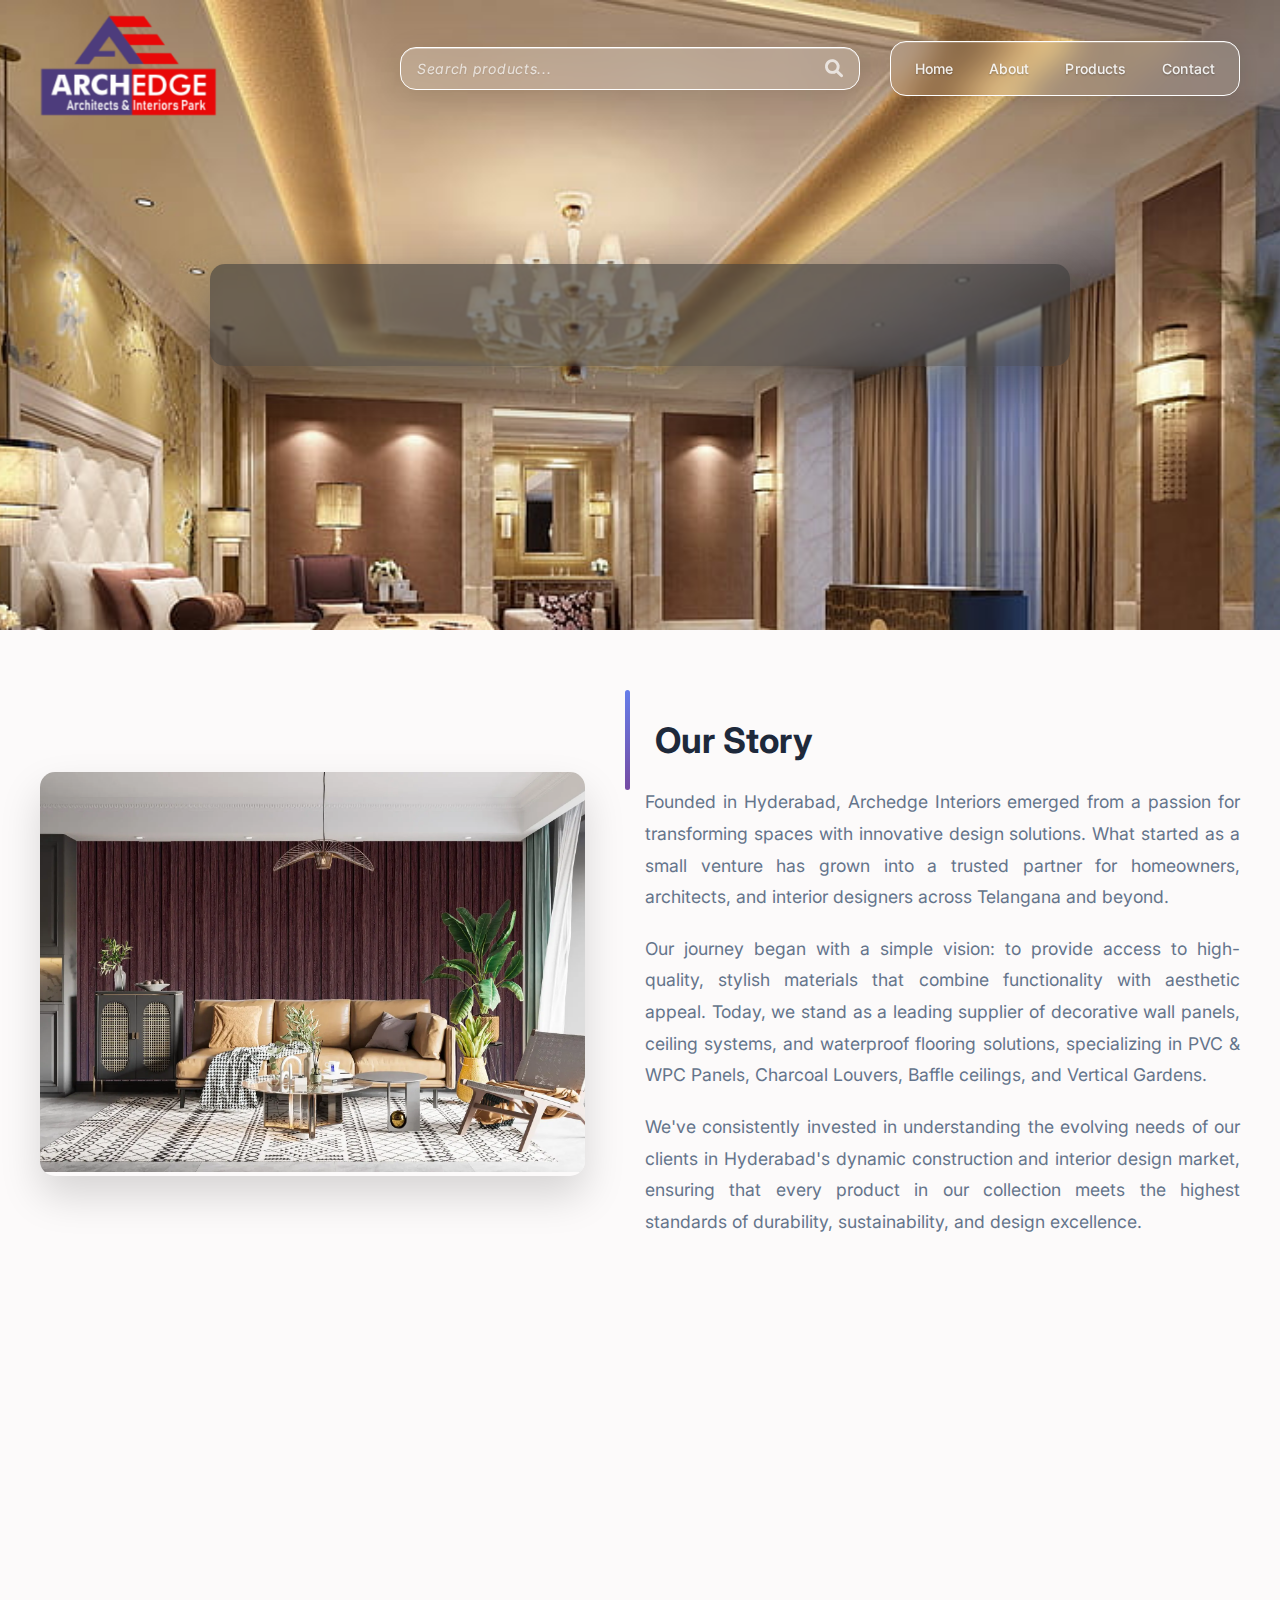
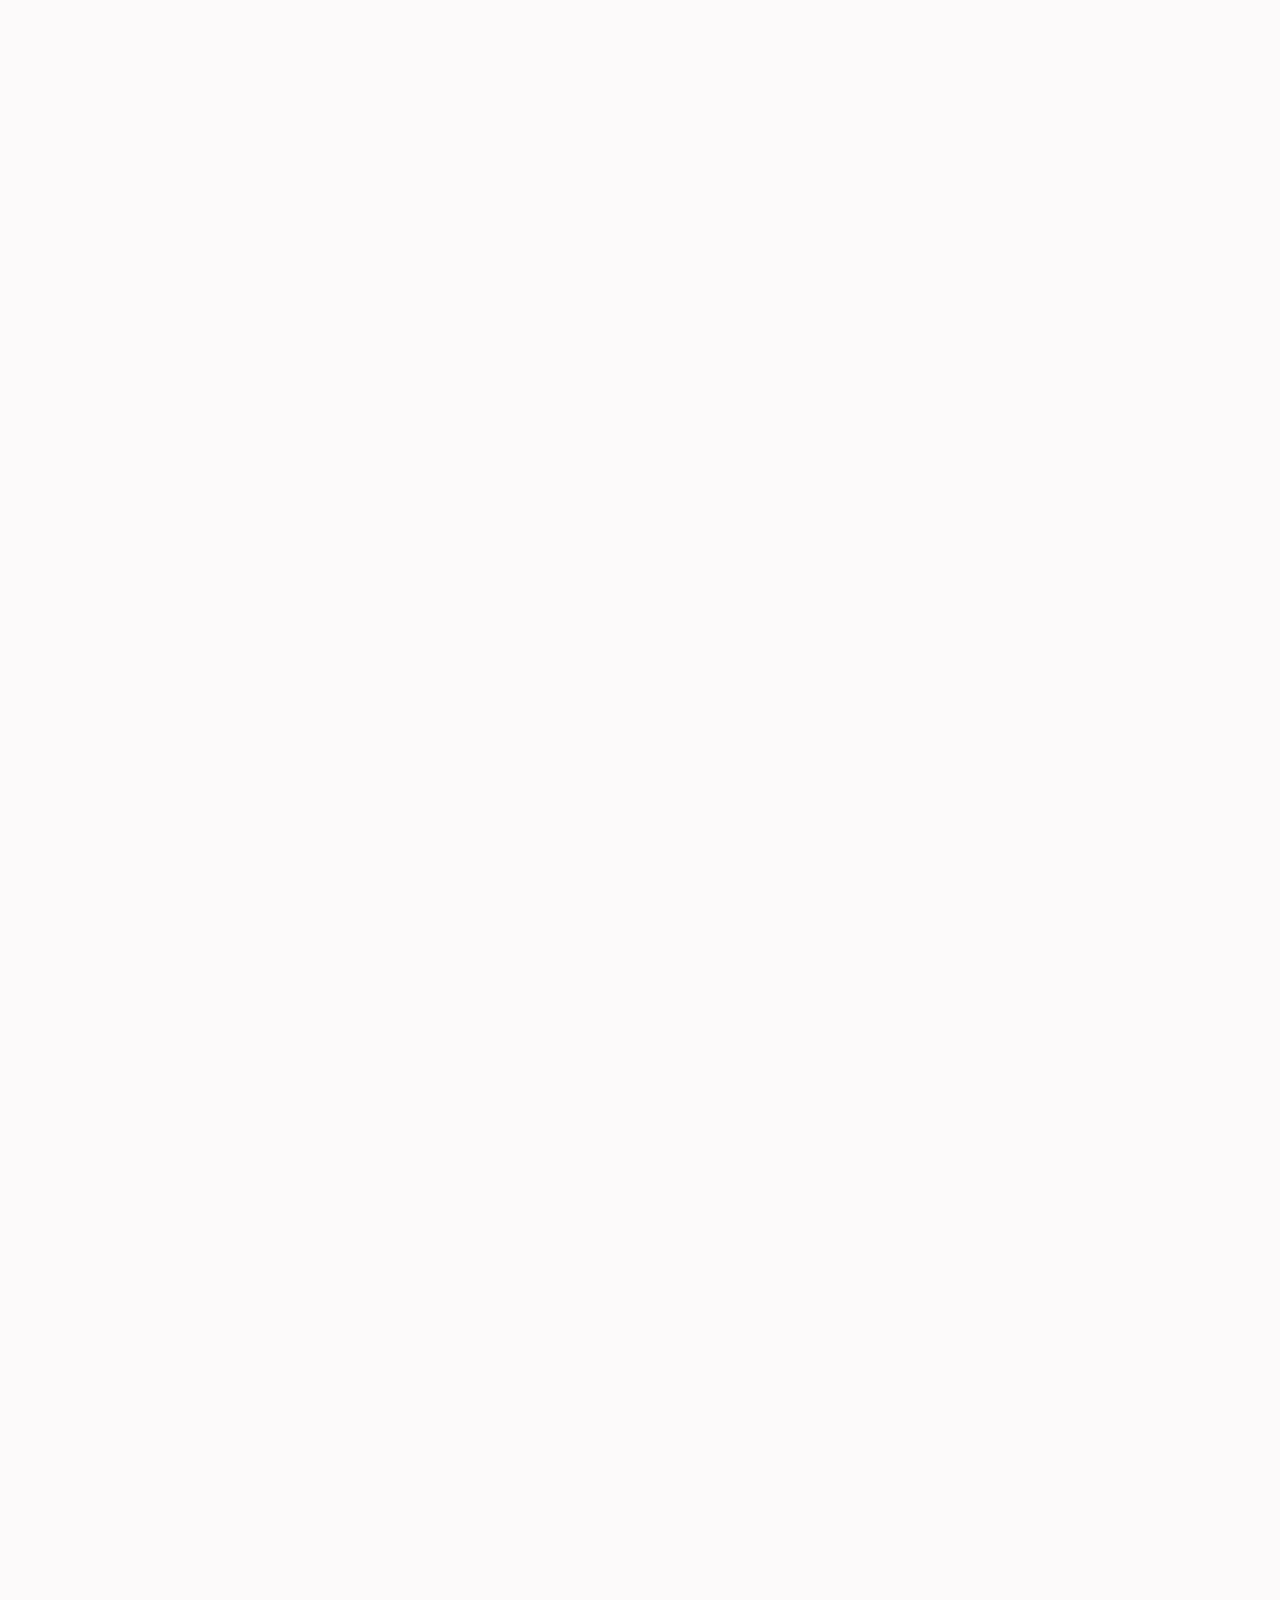
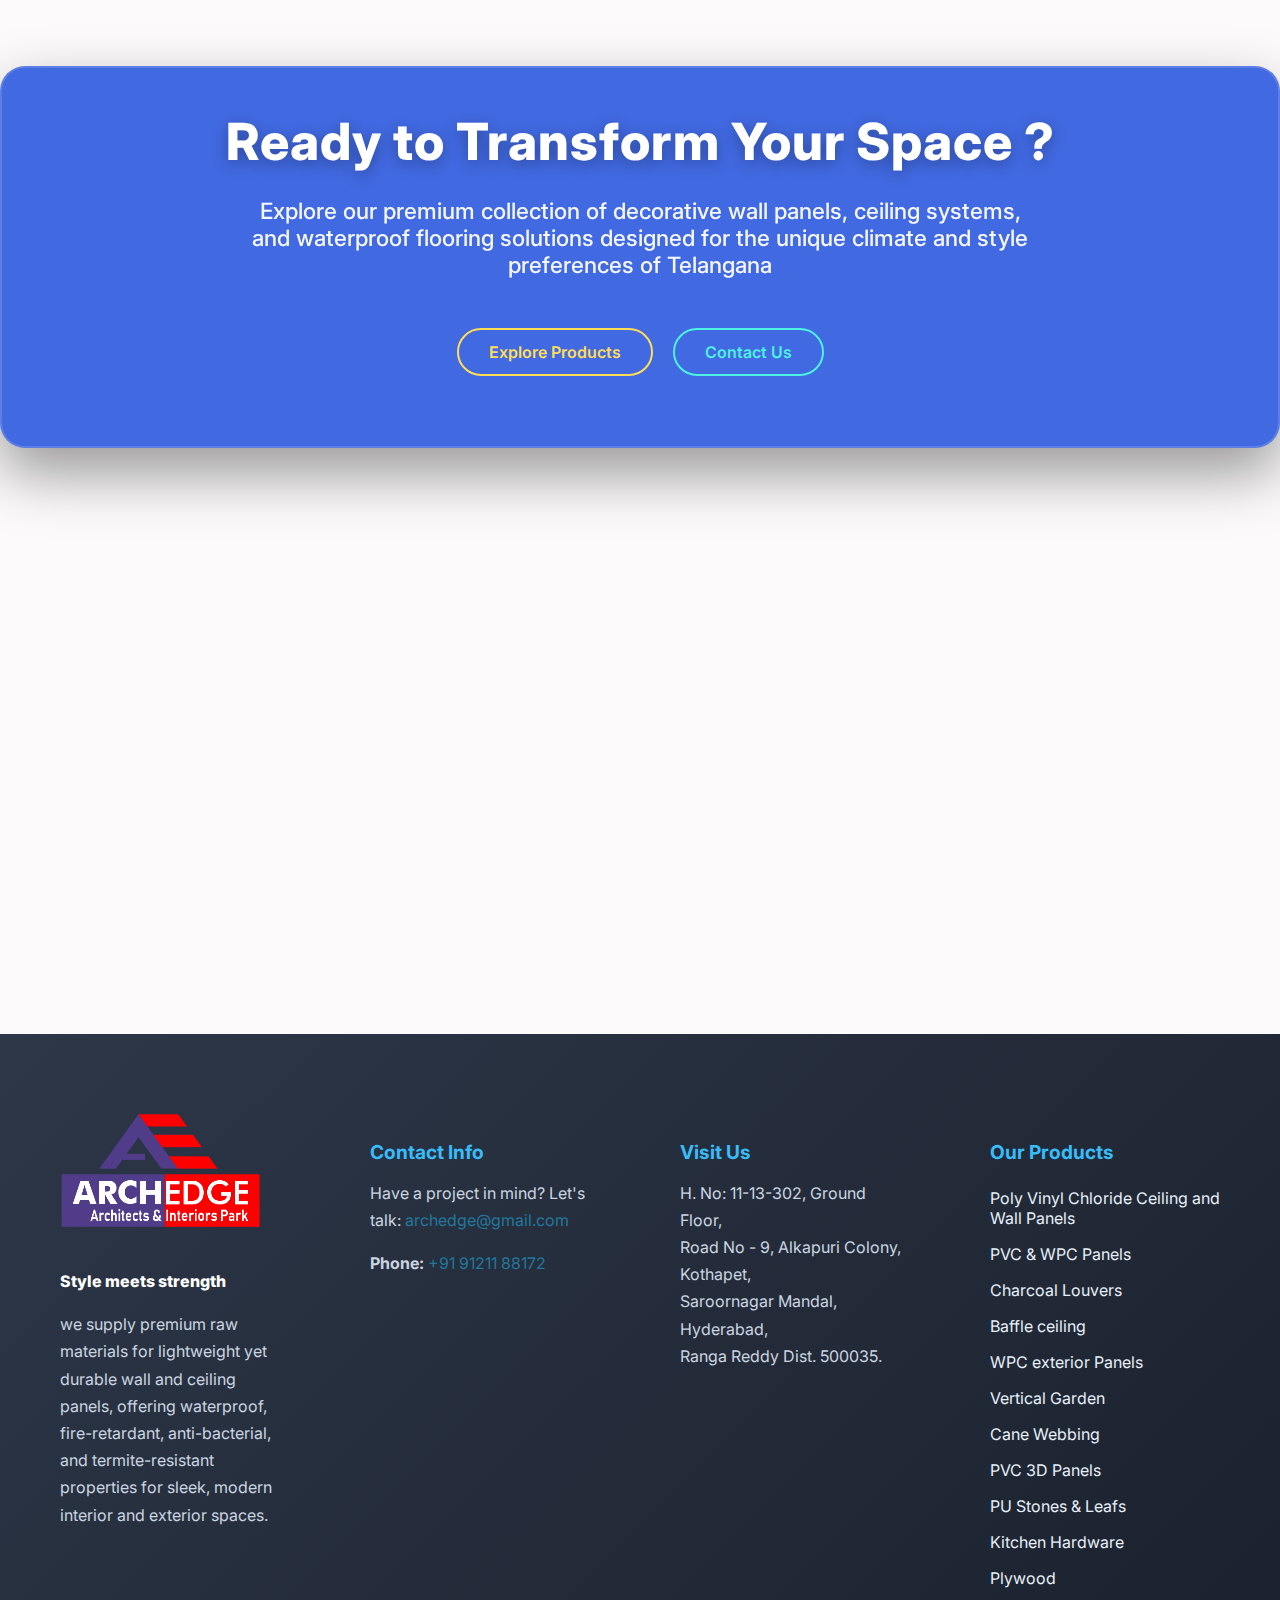
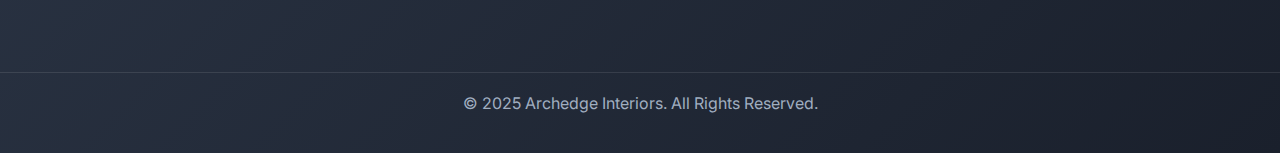
<file: about/index.html>
<!DOCTYPE html>
<html lang="en">
<head>
    <meta charset="UTF-8">
    <meta name="viewport" content="width=device-width, initial-scale=1.0">
    <title>About Archedge Interiors - Hyderabad's Premier Decorative Wall Panels & Ceiling Systems Supplier</title>
    <meta name="description" content="Discover the story, mission, and values behind Archedge Interiors - Hyderabad's premier supplier of decorative wall panels, ceiling systems, and waterproof flooring solutions. Learn about our commitment to quality, sustainability, and customer satisfaction.">
    <link rel="stylesheet" href="../assets/css/navbar.css" />
    <link rel="stylesheet" href="../assets/css/about.css" />
    <link rel="stylesheet" href="https://cdnjs.cloudflare.com/ajax/libs/font-awesome/6.0.0/css/all.min.css">
    <link href="https://fonts.googleapis.com/css2?family=Inter:wght@300;400;500;600;700&display=swap" rel="stylesheet">
    
</head>
<body>
    <!-- Header -->
    <header class="header">
        <div class="container">
            <nav class="navbar">
                <a href="/"><img src="../assets/images/logo.png" alt="Archedge Logo" class="navbar-logo" /></a>
                
                <a href="/"> 
                <div class="nav-company">
                    <div class="company-info">
                        
                    </div>
                </div>
                </a>
                
                <div class="nav-center">
                    <div class="search-container">
                        <input type="text" class="search-input" placeholder="Search products..." />
                        <button class="search-btn">
                            <i class="fas fa-search"></i>
                        </button>
                    </div>
                </div>
                
                <div class="nav-right">
                    <ul class="nav-menu">
                        <li class="nav-item">
                            <a href="../" class="nav-link">
                                <span class="nav-text">Home</span>
                                <span class="nav-indicator"></span>
                            </a>
                        </li>
                        <li class="nav-item">
                            <a href="./" class="nav-link active">
                                <span class="nav-text">About</span>
                                <span class="nav-indicator"></span>
                            </a>
                        </li>
                        <li class="nav-item">
                            <a href="../products/" class="nav-link">
                                <span class="nav-text">Products</span>
                                <span class="nav-indicator"></span>
                            </a>
                        </li>
                        <li class="nav-item">
                            <a href="../contact/" class="nav-link">
                                <span class="nav-text">Contact</span>
                                <span class="nav-indicator"></span>
                            </a>
                        </li>
                    </ul>
                    <div class="mobile-menu-toggle" role="button" aria-label="Toggle menu" tabindex="0">
                        <span class="hamburger-line"></span>
                        <span class="hamburger-line"></span>
                        <span class="hamburger-line"></span>
                        <span class="menu-label">Menu</span>
                    </div>
                </div>
            </nav>
        </div>
    </header>

    <!-- Hero Section -->
    <section class="hero-section">
        <div class="hero-content">
            <h1>We Transform Your Spaces Into Masterpieces</h1>
            <p>Discover premium decorative wall panels, ceiling systems, and waterproof flooring solutions in Hyderabad</p>
            
        </div>
    </section>

    <!-- Our Story Section -->
    <section class="section">
        <div class="two-column left-image fade-in">
            <div class="image-block">
                <img src="../assets/images/elevate1.webp" alt="Our Story - Archedge Interiors">
            </div>
            <div class="text-block">
                <h2>Our Story</h2>
                <p>Founded in Hyderabad, Archedge Interiors emerged from a passion for transforming spaces with innovative design solutions. What started as a small venture has grown into a trusted partner for homeowners, architects, and interior designers across Telangana and beyond.</p>
                <p>Our journey began with a simple vision: to provide access to high-quality, stylish materials that combine functionality with aesthetic appeal. Today, we stand as a leading supplier of decorative wall panels, ceiling systems, and waterproof flooring solutions, specializing in PVC & WPC Panels, Charcoal Louvers, Baffle ceilings, and Vertical Gardens.</p>
                <p>We've consistently invested in understanding the evolving needs of our clients in Hyderabad's dynamic construction and interior design market, ensuring that every product in our collection meets the highest standards of durability, sustainability, and design excellence.</p>
            </div>
        </div>
    </section>

    <!-- Our Mission Section -->
    <section class="section">
        <div class="two-column right-image fade-in">
            
            <div class="text-block">
                <h2>Our Mission</h2>
                <p>At Archedge Interiors, we believe that every space has the potential to inspire and delight. Our mission is to provide innovative design solutions that enhance the quality of life while respecting the environment, specifically tailored for the unique climate and design preferences of Hyderabad and the broader Telangana region.</p>
                <p>We are committed to:</p>
                <ul class="values-list">
                    <li>
                        <i class="fas fa-bullseye"></i>
                        <div class="values-content">
                            <h3>Design Excellence</h3>
                            <p>Delivering products that combine contemporary aesthetics with timeless appeal, specifically designed for modern Indian homes and commercial spaces. Our decorative wall panels, ceiling systems, and flooring solutions are crafted to transform ordinary spaces into extraordinary environments.</p>
                        </div>
                    </li>
                    <li>
                        <i class="fas fa-recycle"></i>
                        <div class="values-content">
                            <h3>Sustainability</h3>
                            <p>Promoting eco-friendly materials and responsible manufacturing practices with products that are 99.9% waterproof, termite-resistant, and fire-retardant. We're dedicated to offering sustainable solutions that don't compromise on style or performance.</p>
                        </div>
                    </li>
                    <li>
                        <i class="fas fa-users"></i>
                        <div class="values-content">
                            <h3>Customer Satisfaction</h3>
                            <p>Exceeding expectations through personalized service, quality products, and professional installation services across Hyderabad and Telangana. Our team works closely with clients to understand their unique vision and deliver solutions that surpass their expectations.</p>
                        </div>
                    </li>
                </ul>
            </div>
            <div class="image-block">
                <img src="../assets/images/cover1.jpeg" alt="Our Mission - Archedge Interiors">
            </div>
        </div>
    </section>

    <!-- Our Values Section -->
    <section class="section">
        <div class="two-column left-image fade-in">
            <div class="image-block">
                <img src="../assets/images/elevate1.webp" alt="Our Values - Archedge Interiors">
            </div>
            <div class="text-block">
                <h2>Our Values</h2>
                <p>Our core values guide every decision we make and every product we offer at Archedge Interiors:</p>
                <ul class="values-list">
                    <li>
                        <i class="fas fa-medal"></i>
                        <div class="values-content">
                            <h3>Quality</h3>
                            <p>We never compromise on quality. Every product meets international standards for durability and performance, with our signature 99.9% waterproof, termite-resistant, and fire-retardant properties.</p>
                        </div>
                    </li>
                    <li>
                        <i class="fas fa-lightbulb"></i>
                        <div class="values-content">
                            <h3>Innovation</h3>
                            <p>We continuously explore new materials and techniques to bring you the latest in interior design trends, specifically adapted for Hyderabad's climate and lifestyle.</p>
                        </div>
                    </li>
                    <li>
                        <i class="fas fa-leaf"></i>
                        <div class="values-content">
                            <h3>Sustainability</h3>
                            <p>Our commitment to environmental responsibility drives us to offer eco-friendly options that don't sacrifice style or performance, using sustainable materials and processes.</p>
                        </div>
                    </li>
                    <li>
                        <i class="fas fa-handshake"></i>
                        <div class="values-content">
                            <h3>Integrity</h3>
                            <p>We build trust through transparent communication, ethical practices, and honest relationships with our customers, suppliers, and community in Hyderabad.</p>
                        </div>
                    </li>
                </ul>
            </div>
        </div>
    </section>

    <section class="cta-section">
        <div class="container">
            <h2>Ready to Transform Your Space ?</h2>
            <p>Explore our premium collection of decorative wall panels, ceiling systems, and waterproof flooring solutions designed for the unique climate and style preferences of Telangana</p>
            <div class="cta-buttons">
                <a href="../products/" class="btn btn-primary">Explore Products</a>
                <a href="../contact/" class="btn btn-secondary">Contact Us</a>
            </div>
        </div>
    </section>

    <!-- Why Choose Us Section -->
    <section class="section">
        <h2 class="section-title fade-in">Why Choose Archedge Interiors?</h2>
        <div class="features-grid">
            <!-- First Line -->
            <div class="feature-card fade-in">
                <div class="feature-icon">
                    <i class="fas fa-check-circle"></i>
                </div>
                <h3>Quality Assured</h3>
                <p>Every product undergoes rigorous testing for durability, water resistance, and termite protection.</p>
            </div>
            <div class="feature-card fade-in">
                <div class="feature-icon">
                    <i class="fas fa-tags"></i>
                </div>
                <h3>Affordable Luxury</h3>
                <p>Get stylish, durable wall panels, ceilings, and flooring — all at prices that fit your budget, without compromising on quality.
            </div>
            <div class="feature-card fade-in">
                <div class="feature-icon">
                    <i class="fas fa-leaf"></i>
                </div>
                <h3>Eco-Friendly</h3>
                <p>Sustainable PVC & WPC materials that are safe for your home and kind to the environment.</p>
            </div>
            
            
        </div>
    </section>

  

    <!-- Footer -->
    <footer class="footer">
      <div class="footer-container">
        <div class="footer-column">
          <img src="../assets/images/logo.png" alt="Archedge Logo" class="footer-logo" />
         <p style="font-weight: 800;color:white;">Style meets strength</p>
           <p>we supply premium raw materials for lightweight yet durable wall and ceiling panels, offering waterproof, fire-retardant, anti-bacterial, and termite-resistant properties for sleek, modern interior and exterior spaces.</p>
       </div>

        <div class="footer-column">
          <h4>Contact Info</h4>
          <p>Have a project in mind? Let's talk: <a href="mailto:archedge@gmail.com">archedge@gmail.com</a></p>
          <p><strong>Phone:</strong> <a href="tel:+919121188172">+91 91211 88172</a></p>
        </div>

        <div class="footer-column">
          <h4>Visit Us</h4>
          <p>
            H. No: 11-13-302, Ground Floor,<br>
            Road No - 9, Alkapuri Colony, Kothapet,<br>
            Saroornagar Mandal, Hyderabad,<br>
            Ranga Reddy Dist. 500035.
          </p>
        </div>

        <div class="footer-column">
          <h4>Our Products</h4>
          <ul>
            <li>Poly Vinyl Chloride Ceiling and Wall Panels</li>
            <li>PVC & WPC Panels</li>
            <li>Charcoal Louvers</li>
            <li>Baffle ceiling</li>
            <li>WPC exterior Panels</li>
            <li>Vertical Garden</li>
            <li>Cane Webbing</li>
            <li>PVC 3D Panels</li>
            <li>PU Stones & Leafs</li>
            <li>Kitchen Hardware</li>
            <li>Plywood</li>
          </ul>
        </div>
      </div>

      <div class="footer-bottom">
        &copy; 2025 Archedge Interiors. All Rights Reserved.
      </div>
    </footer>

    <script src="../assets/js/navbar.js"></script>
    <script>
        // Simple fade-in animation
        const observerOptions = {
            threshold: 0.1,
            rootMargin: '0px 0px -50px 0px'
        };

        const observer = new IntersectionObserver((entries) => {
            entries.forEach(entry => {
                if (entry.isIntersecting) {
                    entry.target.classList.add('visible');
                }
            });
        }, observerOptions);

        document.querySelectorAll('.fade-in').forEach(el => {
            observer.observe(el);
        });
    </script>
</body>
</html>
</file>
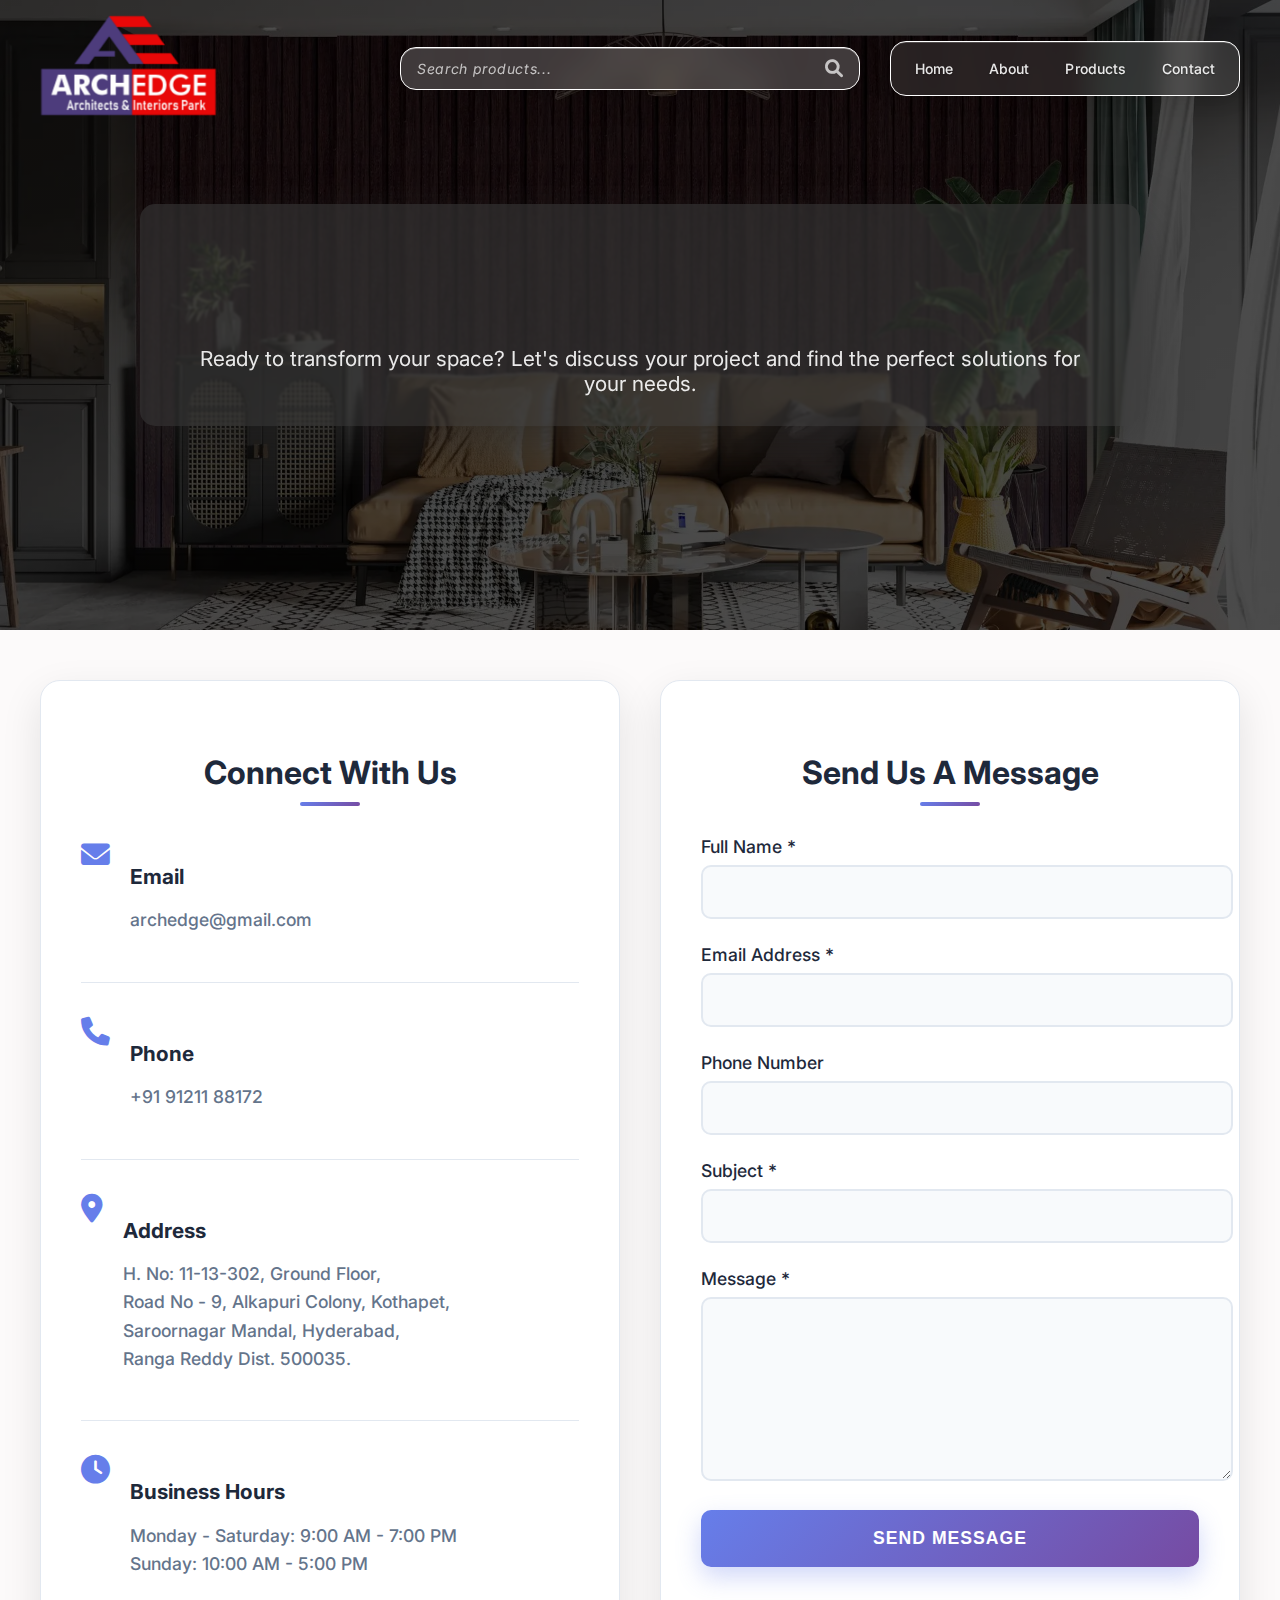
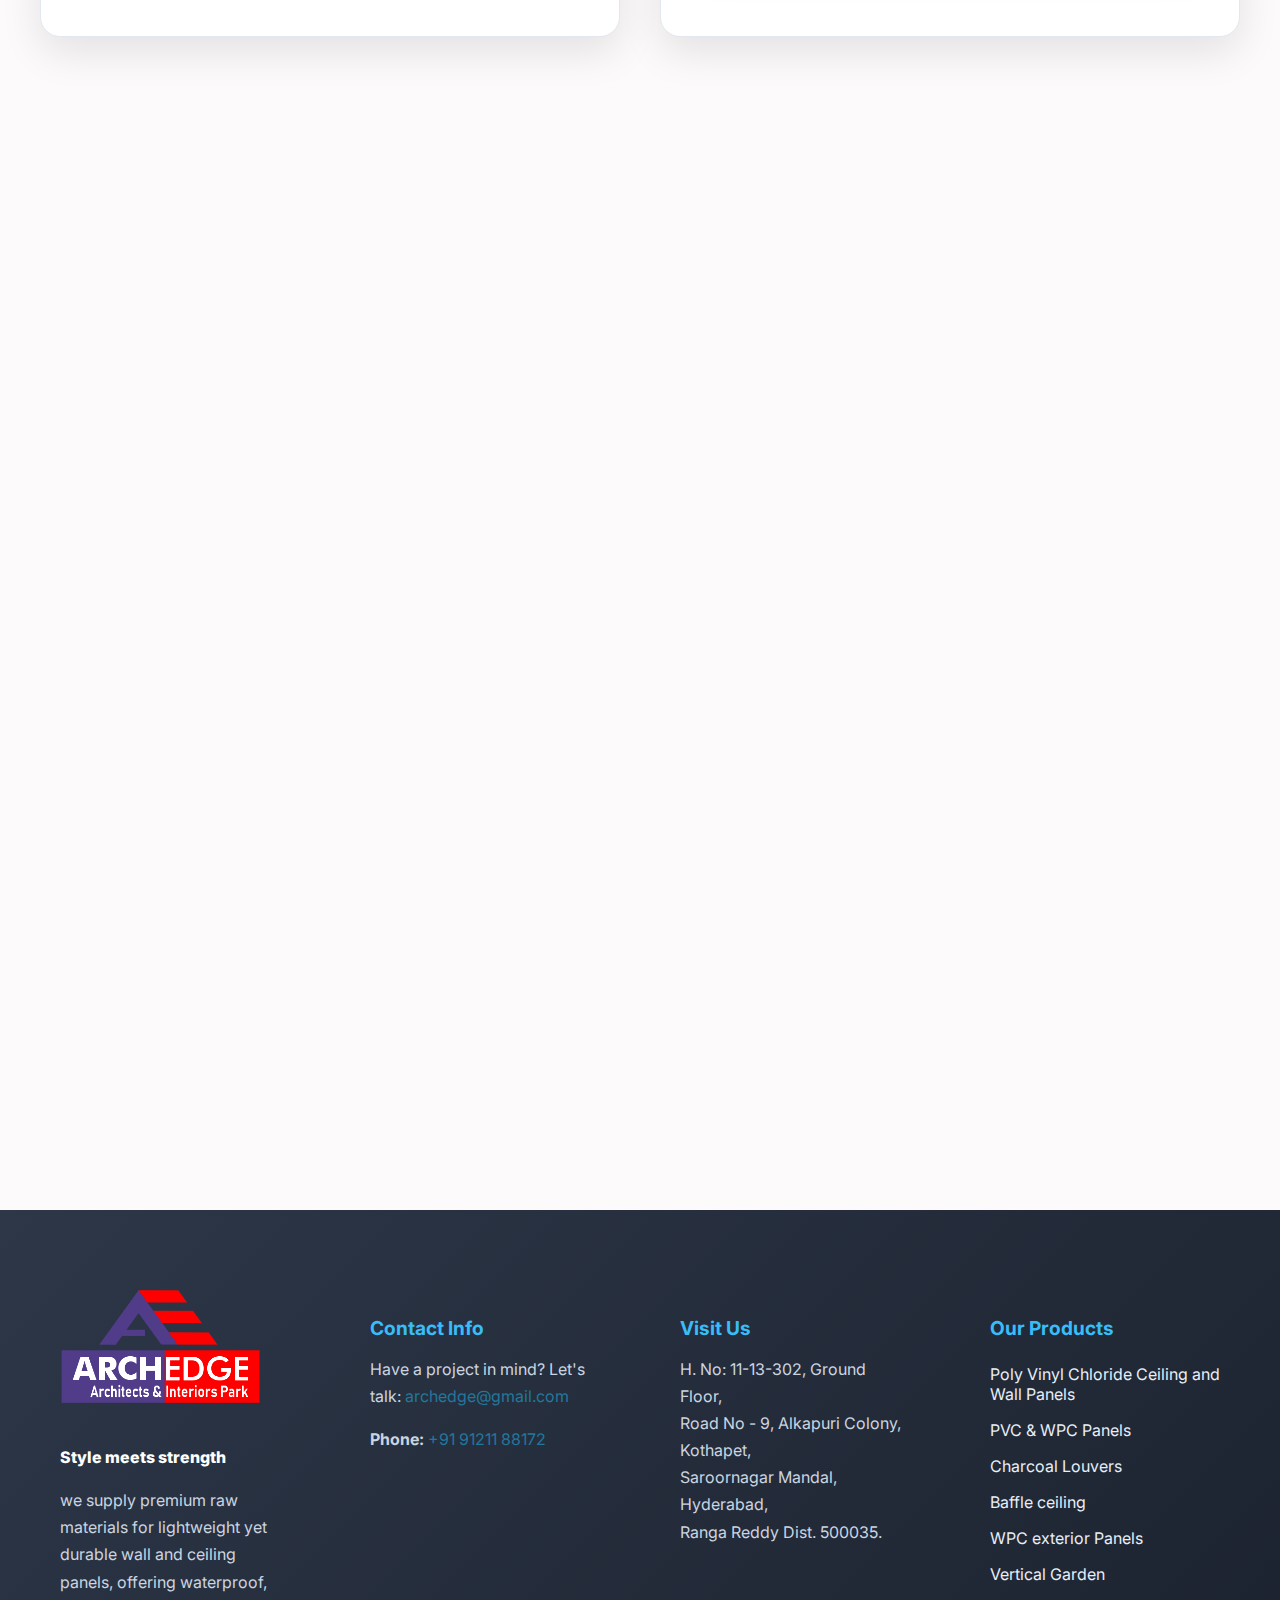
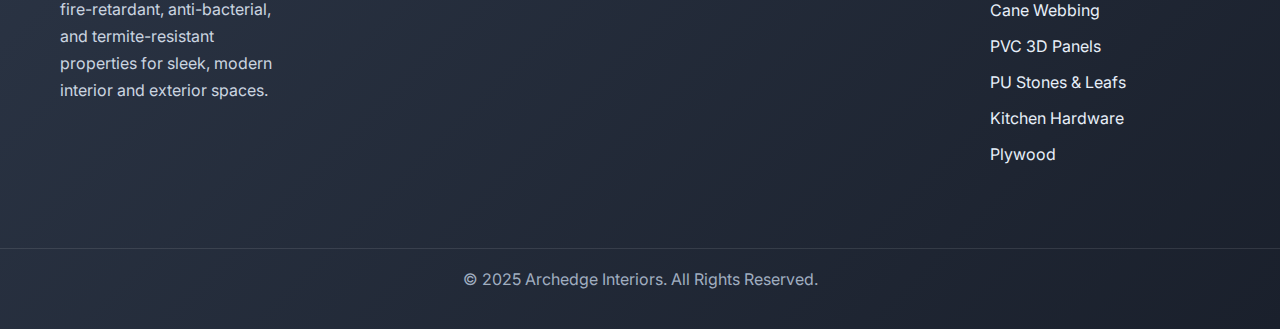
<file: contact/index.html>
<!DOCTYPE html>
<html lang="en">
<head>
    <meta charset="UTF-8">
    <meta name="viewport" content="width=device-width, initial-scale=1.0">
    <title>Contact Us - Archedge Interiors</title>
    <meta name="description" content="Get in touch with Archedge Interiors for premium decorative wall panels, ceiling systems, and waterproof flooring solutions in Hyderabad.">
    <link rel="stylesheet" href="../assets/css/navbar.css" />
    <link rel="stylesheet" href="../assets/css/contact.css" />
    <link rel="stylesheet" href="https://cdnjs.cloudflare.com/ajax/libs/font-awesome/6.0.0/css/all.min.css">
    <link href="https://fonts.googleapis.com/css2?family=Inter:wght@300;400;500;600;700&display=swap" rel="stylesheet">
</head>
<body>
    <!-- Header -->
    <header class="header">
        <div class="container">
            <nav class="navbar">
                <a href="/"><img src="../assets/images/logo.png" alt="Archedge Logo" class="navbar-logo" /></a>
                
                <a href="/"> 
                <div class="nav-company">
                    <div class="company-info">
                        
                    </div>
                </div>
                </a>
                
                <div class="nav-center">
                    <div class="search-container">
                        <input type="text" class="search-input" placeholder="Search products..." />
                        <button class="search-btn">
                            <i class="fas fa-search"></i>
                        </button>
                    </div>
                </div>
                
                <div class="nav-right">
                    <ul class="nav-menu">
                        <li class="nav-item">
                            <a href="../" class="nav-link">
                                <span class="nav-text">Home</span>
                                <span class="nav-indicator"></span>
                            </a>
                        </li>
                        <li class="nav-item">
                            <a href="../about/" class="nav-link">
                                <span class="nav-text">About</span>
                                <span class="nav-indicator"></span>
                            </a>
                        </li>
                        <li class="nav-item">
                            <a href="../products/" class="nav-link">
                                <span class="nav-text">Products</span>
                                <span class="nav-indicator"></span>
                            </a>
                        </li>
                        <li class="nav-item">
                            <a href="../contact/" class="nav-link active">
                                <span class="nav-text">Contact</span>
                                <span class="nav-indicator"></span>
                            </a>
                        </li>
                    </ul>
                    <div class="mobile-menu-toggle" role="button" aria-label="Toggle menu" tabindex="0">
                        <span class="hamburger-line"></span>
                        <span class="hamburger-line"></span>
                        <span class="hamburger-line"></span>
                        <span class="menu-label">Menu</span>
                    </div>
                </div>
            </nav>
        </div>
    </header>

    <!-- Hero Section -->
    <section class="hero-section">
        <div class="hero-content">
            <h1>Get In Touch With Us</h1>
            <p>Ready to transform your space? Let's discuss your project and find the perfect solutions for your needs.</p>
        </div>
    </section>

    <!-- Main Content -->
    <main class="main-content">
        <!-- Contact Grid -->
        <section class="contact-grid">
            <!-- Contact Information -->
            <div class="contact-info fade-in">
                <h3>Connect With Us</h3>
                
                <div class="contact-item">
                    <i class="fas fa-envelope"></i>
                    <div>
                        <h4>Email</h4>
                        <p><a href="mailto:archedge@gmail.com">archedge@gmail.com</a></p>
                    </div>
                </div>
                
                <div class="contact-item">
                    <i class="fas fa-phone"></i>
                    <div>
                        <h4>Phone</h4>
                        <p><a href="tel:+919121188172">+91 91211 88172</a></p>
                    </div>
                </div>
                
                <div class="contact-item">
                    <i class="fas fa-map-marker-alt"></i>
                    <div>
                        <h4>Address</h4>
                        <p>
                            H. No: 11-13-302, Ground Floor,<br>
                            Road No - 9, Alkapuri Colony, Kothapet,<br>
                            Saroornagar Mandal, Hyderabad,<br>
                            Ranga Reddy Dist. 500035.
                        </p>
                    </div>
                </div>
                
                <div class="contact-item">
                    <i class="fas fa-clock"></i>
                    <div>
                        <h4>Business Hours</h4>
                        <p>Monday - Saturday: 9:00 AM - 7:00 PM<br>
                        Sunday: 10:00 AM - 5:00 PM</p>
                    </div>
                </div>
            </div>

            <!-- Contact Form -->
            <div class="contact-form fade-in">
                <h3>Send Us A Message</h3>
                <form id="contactForm">
                    <div class="form-group">
                        <label for="name">Full Name *</label>
                        <input type="text" id="name" name="name" required>
                    </div>
                    
                    <div class="form-group">
                        <label for="email">Email Address *</label>
                        <input type="email" id="email" name="email" required>
                    </div>
                    
                    <div class="form-group">
                        <label for="phone">Phone Number</label>
                        <input type="tel" id="phone" name="phone">
                    </div>
                    
                    <div class="form-group">
                        <label for="subject">Subject *</label>
                        <input type="text" id="subject" name="subject" required>
                    </div>
                    
                    <div class="form-group">
                        <label for="message">Message *</label>
                        <textarea id="message" name="message" required></textarea>
                    </div>
                    
                    <button type="submit" class="submit-btn">Send Message</button>
                </form>
            </div>
        </section>

        <!-- Map Section -->
        <section class="map-section fade-in">
            <h3>Find Us</h3>
            <div class="map-container">
                <iframe src="https://www.google.com/maps/embed?pb=!1m18!1m12!1m3!1d3806.284860345041!2d78.54874631538744!3d17.444444444444444!2m3!1f0!2f0!3f0!3m2!1i1024!2i768!4f13.1!3m3!1m2!1s0x3bcb9b8a2d4f8a8b%3A0x1234567890abcdef!2sArchedge%20Interiors!5e0!3m2!1sen!2sin!4v1234567890123!5m2!1sen!2sin" width="100%" height="450" style="border:0;" allowfullscreen="" loading="lazy"></iframe>
            </div>
        </section>

        <!-- Features Section -->
        <section class="features-grid">
            <div class="feature-card fade-in">
                <i class="fas fa-comments"></i>
                <h3>Expert Consultation</h3>
                <p>Get personalized advice from our experienced team to choose the perfect materials for your project.</p>
            </div>
            
            <div class="feature-card fade-in">
  <i class="fas fa-layer-group"></i>
  <h3>Timeless Designs</h3>
  <p><br>Elegant textures and patterns that never go out of style — crafted to enhance modern and classic spaces alike.</p>
</div>
<div class="feature-card fade-in">
  <i class="fas fa-tags"></i>
  <h3>Best Price Guarantee</h3>
  <p>High-quality products at competitive prices — value without compromising on style or performance.</p>
</div>

            
            
            
            <div class="feature-card fade-in">
                <i class="fas fa-heart"></i>
                <h3>Customer Satisfaction</h3>
                <p>Your satisfaction is our priority. We're committed to exceeding your expectations.</p>
            </div>
        </section>
    </main>

    <!-- Footer -->
    <footer class="footer">
      <div class="footer-container">
        <div class="footer-column">
          <img src="../assets/images/logo.png" alt="Archedge Logo" class="footer-logo" />
         <p style="font-weight: 800;color:white;">Style meets strength</p>
           <p>we supply premium raw materials for lightweight yet durable wall and ceiling panels, offering waterproof, fire-retardant, anti-bacterial, and termite-resistant properties for sleek, modern interior and exterior spaces.</p>
       </div>

        <div class="footer-column">
          <h4>Contact Info</h4>
          <p>Have a project in mind? Let's talk: <a href="mailto:archedge@gmail.com">archedge@gmail.com</a></p>
          <p><strong>Phone:</strong> <a href="tel:+919121188172">+91 91211 88172</a></p>
        </div>

        <div class="footer-column">
          <h4>Visit Us</h4>
          <p>
            H. No: 11-13-302, Ground Floor,<br>
            Road No - 9, Alkapuri Colony, Kothapet,<br>
            Saroornagar Mandal, Hyderabad,<br>
            Ranga Reddy Dist. 500035.
          </p>
        </div>

        <div class="footer-column">
          <h4>Our Products</h4>
          <ul>
            <li>Poly Vinyl Chloride Ceiling and Wall Panels</li>
            <li>PVC & WPC Panels</li>
            <li>Charcoal Louvers</li>
            <li>Baffle ceiling</li>
            <li>WPC exterior Panels</li>
            <li>Vertical Garden</li>
            <li>Cane Webbing</li>
            <li>PVC 3D Panels</li>
            <li>PU Stones & Leafs</li>
            <li>Kitchen Hardware</li>
            <li>Plywood</li>
          </ul>
        </div>
      </div>

      <div class="footer-bottom">
        &copy; 2025 Archedge Interiors. All Rights Reserved.
      </div>
    </footer>

    <script src="../assets/js/navbar.js"></script>
    <script>
        // Simple fade-in animation
        const observerOptions = {
            threshold: 0.1,
            rootMargin: '0px 0px -50px 0px'
        };

        const observer = new IntersectionObserver((entries) => {
            entries.forEach(entry => {
                if (entry.isIntersecting) {
                    entry.target.classList.add('visible');
                }
            });
        }, observerOptions);

        document.querySelectorAll('.fade-in').forEach(el => {
            observer.observe(el);
        });

        // Contact form handling
        document.getElementById('contactForm').addEventListener('submit', function(e) {
            e.preventDefault();
            
            // Get form data
            const formData = new FormData(this);
            const name = formData.get('name');
            const email = formData.get('email');
            const subject = formData.get('subject');
            const message = formData.get('message');
            
            // Simple validation
            if (!name || !email || !subject || !message) {
                alert('Please fill in all required fields.');
                return;
            }
            
            // Show success message
            alert('Thank you for your message! We will get back to you soon.');
            
            // Reset form
            this.reset();
        });
    </script>
</body>
</html>
</file>
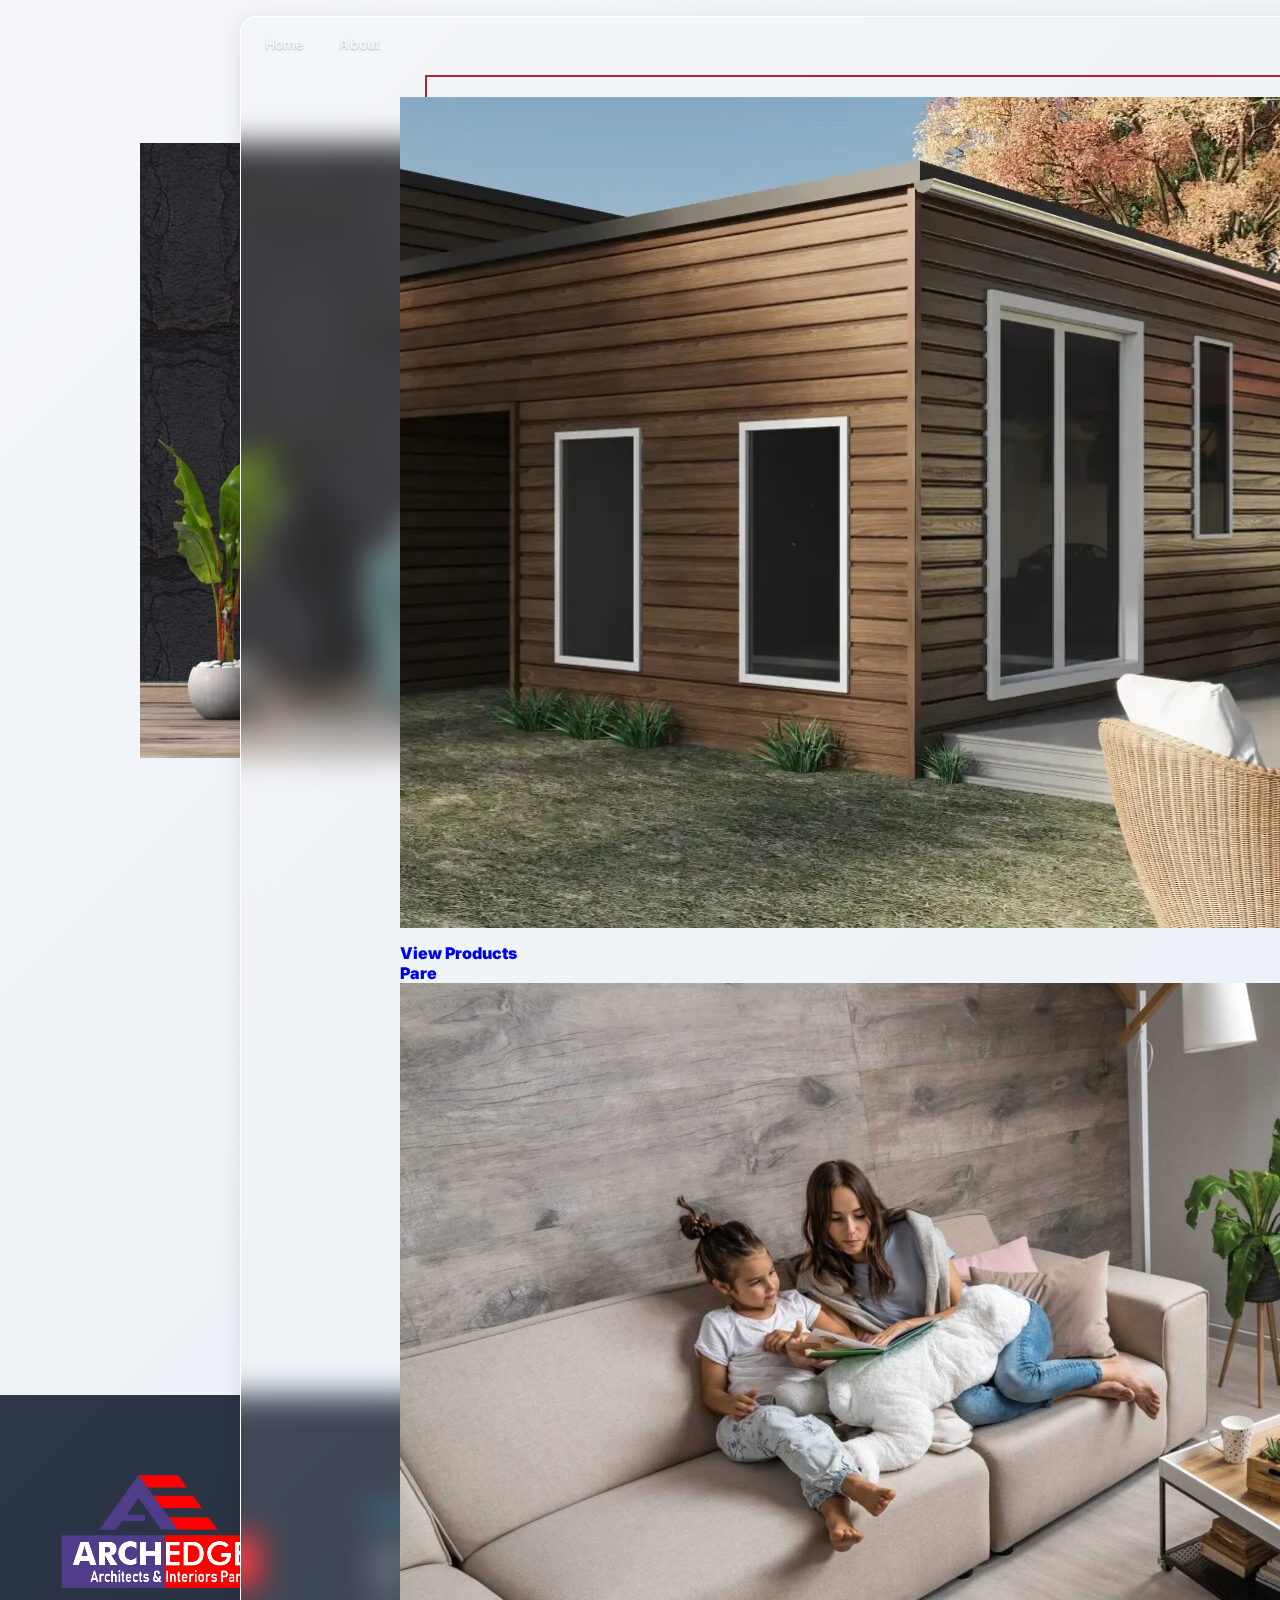
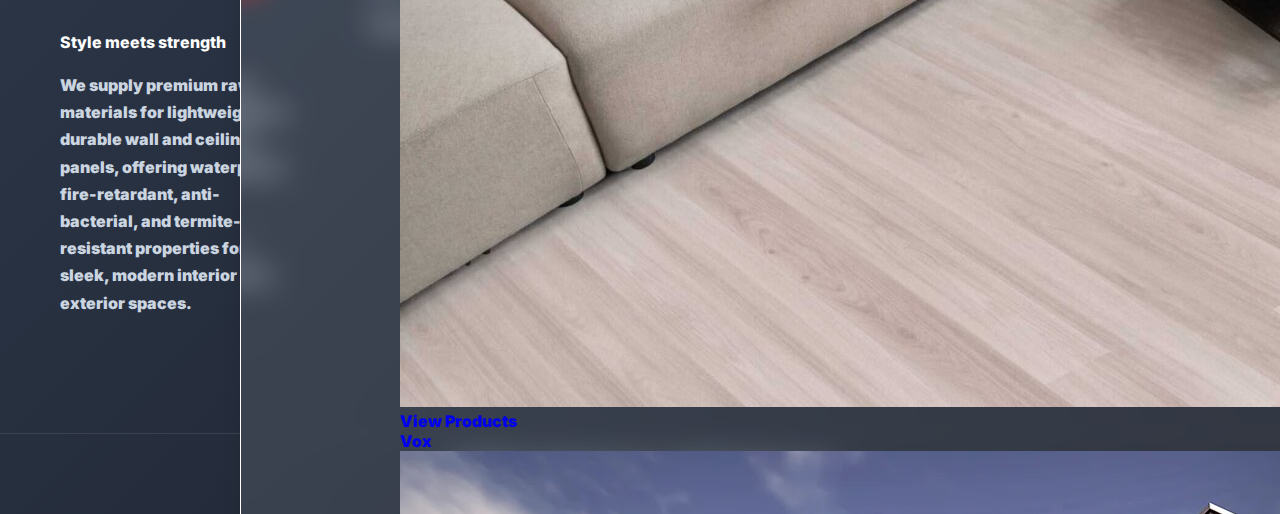
<file: products/future decore/index.html>
<!DOCTYPE html>
<html lang="en">
<head>
  <meta charset="UTF-8" />
  <meta name="viewport" content="width=device-width, initial-scale=1.0" />
  <title>Stanza Decor Products - Designer Wall Panels & Fluted Designs | Archedge Hyderabad</title>
  <meta name="description" content="Premium Stanza Decor wall panels, fluted designs, and interior finishes available in Hyderabad. Waterproof decorative panels for modern interiors. Authorized supplier & distributor of Stanza Decor products.">
  <link rel="stylesheet" href="../../assets/css/navbar.css" />
  <link rel="stylesheet" href="../../assets/css/brand-products.css" />
  <link rel="stylesheet" href="https://cdnjs.cloudflare.com/ajax/libs/font-awesome/6.0.0/css/all.min.css">
  <link href="https://fonts.googleapis.com/css2?family=Inter:wght@300;400;500;600;700&display=swap" rel="stylesheet">
</head>

<body>

<!-- Scroll Progress Indicator -->
<div class="scroll-progress" id="scrollProgress"></div>

<!-- Header -->
<header id="heroHeader" class="header">
        <div class="container">
            <nav class="navbar">
               <a href="../../"> <img src="../../assets/images/logo.png" alt="Archedge Logo" class="navbar-logo" /></a>
                
                <a href="./"> 
                <div class="nav-company">
                    <div class="company-info">
                        
                    </div>
                </div>
                </a>
                
                <div class="nav-center">
                    <!-- Search bar removed -->
                </div>
                
                <div class="nav-right">
                    <ul class="nav-menu">
                        <li class="nav-item">
                            <a href="../../" class="nav-link">
                                <span class="nav-text">Home</span>
                                <span class="nav-indicator"></span>
                            </a>
                        </li>
                        <li class="nav-item">
                            <a href="../../about/" class="nav-link">
                                <span class="nav-text">About</span>
                                <span class="nav-indicator"></span>
                            </a>
                        </li>
                        <li class="nav-item">
    <a href="../" class="nav-link active">
        <span class="nav-text">Products</span>
        <span class="nav-indicator"></span>
    </a>
    <div class="brands-dropdown">
        <div class="brands-row">
          <a href="../pare/" class="brand-item">
                <div class="brand-image-container">
                    <img src="../../assets/images/brands/pare/product.webp" alt="Pare India" class="brand-image">
                    <div class="brand-overlay">
                        <span class="view-products-text">View Products</span>
                    </div>
                </div>
                <div class="brand-name">Pare</div>
            </a>
            
            <a href="../vox/" class="brand-item">
                <div class="brand-image-container">
                    <img src="../../assets/images/brands/vox/product.jpg" alt="Vox India" class="brand-image">
                    <div class="brand-overlay">
                        <span class="view-products-text">View Products</span>
                    </div>
                </div>
                <div class="brand-name">Vox</div>
            </a>
            
            <a href="../stanza/" class="brand-item">
                <div class="brand-image-container">
                    <img src="../../assets/images/brands/Stanza/Soffit Panels/image.webp" alt="Stanza Decor" class="brand-image">
                    <div class="brand-overlay">
                        <span class="view-products-text">View Products</span>
                    </div>
                </div>
                <div class="brand-name">Stanza - Soffit</div>
            </a>
            
            <a href="../stardec/" class="brand-item">
                <div class="brand-image-container">
                    <img src="../../assets/images/brands/StarDECOR/product.jpeg" alt="Star Dec Products" class="brand-image">
                    <div class="brand-overlay">
                        <span class="view-products-text">View Products</span>
                    </div>
                </div>
                <div class="brand-name">Charcoal Louvers</div>
            </a>
            
            <a href="../future decore/" class="brand-item">
                <div class="brand-image-container">
                    <img src="../../assets/images/brands/Future DECOR/rock.jpg" alt="Future Decore Industries" class="brand-image">
                    <div class="brand-overlay">
                        <span class="view-products-text">View Products</span>
                    </div>
                </div>
                <div class="brand-name">PU Stones & Leafs</div>
            </a>
            
            <a href="../" class="brand-item">
                <div class="brand-image-container">
                    <img src="/assets/images/elevate1.webp" alt="All Products" class="brand-image">
                    <div class="brand-overlay">
                        <span class="view-products-text">View All Products</span>
                    </div>
                </div>
                <div class="brand-name">All Products</div>
            </a>
        </div>
    </div>
</li>
                        <li class="nav-item">
                            <a href="../../categories/" class="nav-link">
                                <span class="nav-text">Categories</span>
                                <span class="nav-indicator"></span>
                            </a>
                        </li>
                        <li class="nav-item">
                            <a href="../../careers/" class="nav-link">
                                <span class="nav-text">Careers</span>
                                <span class="nav-indicator"></span>
                            </a>
                        </li>
                        <li class="nav-item">
                            <a href="../../contact/" class="nav-link">
                                <span class="nav-text">Contact Us</span>
                                <span class="nav-indicator"></span>
                            </a>
                        </li>
                    </ul>
                    <div class="mobile-menu-toggle" role="button" aria-label="Toggle menu" tabindex="0">
                        <span class="hamburger-line"></span>
                        <span class="hamburger-line"></span>
                        <span class="hamburger-line"></span>
                        <span class="menu-label">Menu</span>
                    </div>
                </div>
            </nav>
        </div>
    </header>


<!-- Hero Section -->
<section class="hero-section" style="background:url('../../assets/images/brands/Future DECOR/cover.jpg') no-repeat center center fixed;" id="heroSection">
  <!-- Parallax Background Layers -->
  <div class="parallax-container">
    <div class="parallax-layer layer-1" data-speed="0.2"></div>
    <div class="parallax-layer layer-2" data-speed="0.5"></div>
    <div class="parallax-layer layer-3" data-speed="0.8"></div>
  </div>
  
  <!-- Floating Elements -->
  <div class="floating-elements">
    <div class="float-element float-1" data-speed="0.3"></div>
    <div class="float-element float-2" data-speed="0.6"></div>
    <div class="float-element float-3" data-speed="0.4"></div>
  </div>
  
  <!-- Hero Content with Parallax -->
  <div class="hero-content" data-speed="0.1">
    <h1 class="hero-title" data-text="   PU   Stones   &  Leafs   ">
      Future Decore Products
    </h1>
   

  </div>
  
 
</section>


<main class="main-content">
  


  <!-- Product Grid -->
  <section class="products-grid" style="width: 33%;" id="products">
    <!-- Decorative Wall Panels -->
    <div class="product-category">
      <div class="product-image">
        <img src="../../assets/images/brands/Future DECOR/rock.jpg" alt="Stanza Decor Decorative Wall Panels - Designer Interior Panels">
      </div>
      <div class="product-category-content">
        <h3>PU Stones & Leafs  </h3>
  <p>Elegant and unique wall panels that redefine modern interior aesthetics.</p>
        <a href="ARCHEDGE PU STONES & LEAFS.pdf" class="btn">Explore →</a>
      </div>
    </div>

  </section>
</main>

<!-- Footer -->
<footer class="footer">
  <div class="footer-container">
    <div class="footer-column">
      <img src="../../assets/images/logo.png" alt="Archedge Logo" class="footer-logo" />
      <p style="font-weight: 800;color:white;">Style meets strength</p>
      <p>We supply premium raw materials for lightweight yet durable wall and ceiling panels, offering waterproof, fire-retardant, anti-bacterial, and termite-resistant properties for sleek, modern interior and exterior spaces.</p>
    </div>
    <div class="footer-column">
      <h4>Contact Info</h4>
      <p>Have a project in mind? Let's talk: <a href="mailto:archedge@gmail.com">archedge@gmail.com</a></p>
      <p><strong>Phone:</strong> <a href="tel:+919121188172">+91 91211 88172</a></p>
    </div>
    <div class="footer-column">
      <h4>Visit Us</h4>
      <p>
        H. No: 11-13-302, Ground Floor,<br>
        Road No - 9, Alkapuri Colony, Kothapet,<br>
        Saroornagar Mandal, Hyderabad,<br>
        Ranga Reddy Dist. 500035.
      </p>
    </div>
    <div class="footer-column">
      <h4>Our Products</h4>
      <ul>
        <li>Poly Vinyl Chloride Ceiling and Wall Panels</li>
        <li>PVC & WPC Panels</li>
        <li>Charcoal Louvers</li>
        <li>Baffle ceiling</li>
        <li>WPC exterior Panels</li>
        <li>Vertical Garden</li>
        <li>Cane Webbing</li>
        <li>PVC 3D Panels</li>
        <li>PU Stones & Leafs</li>
        <li>Kitchen Hardware</li>
        <li>Plywood</li>
      </ul>
    </div>
  </div>
  <div class="footer-bottom">
    &copy; 2025 Archedge Interiors. All Rights Reserved.
  </div>

</footer>
<script src="../../assets/js/navbar.js"></script>
<script src="../../assets/js/brand-products.js"></script>
</body>
</html>
</file>
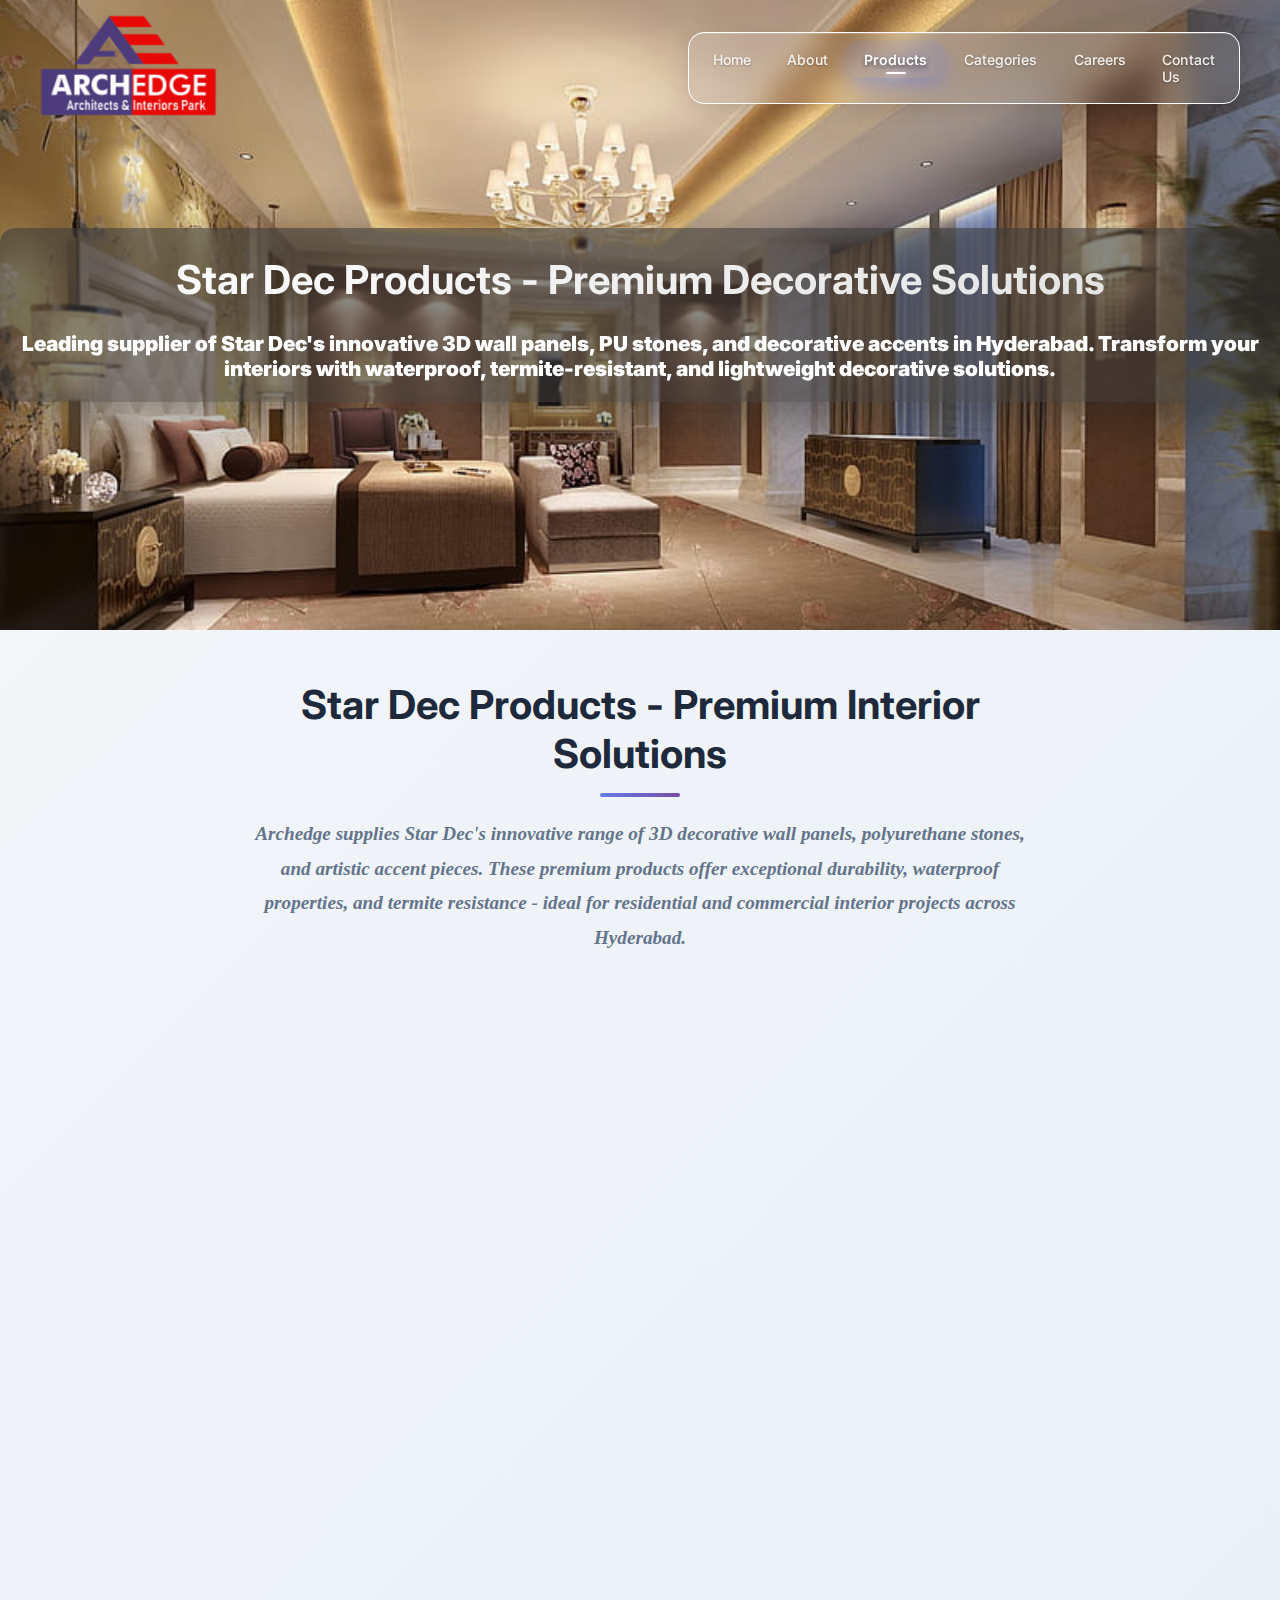
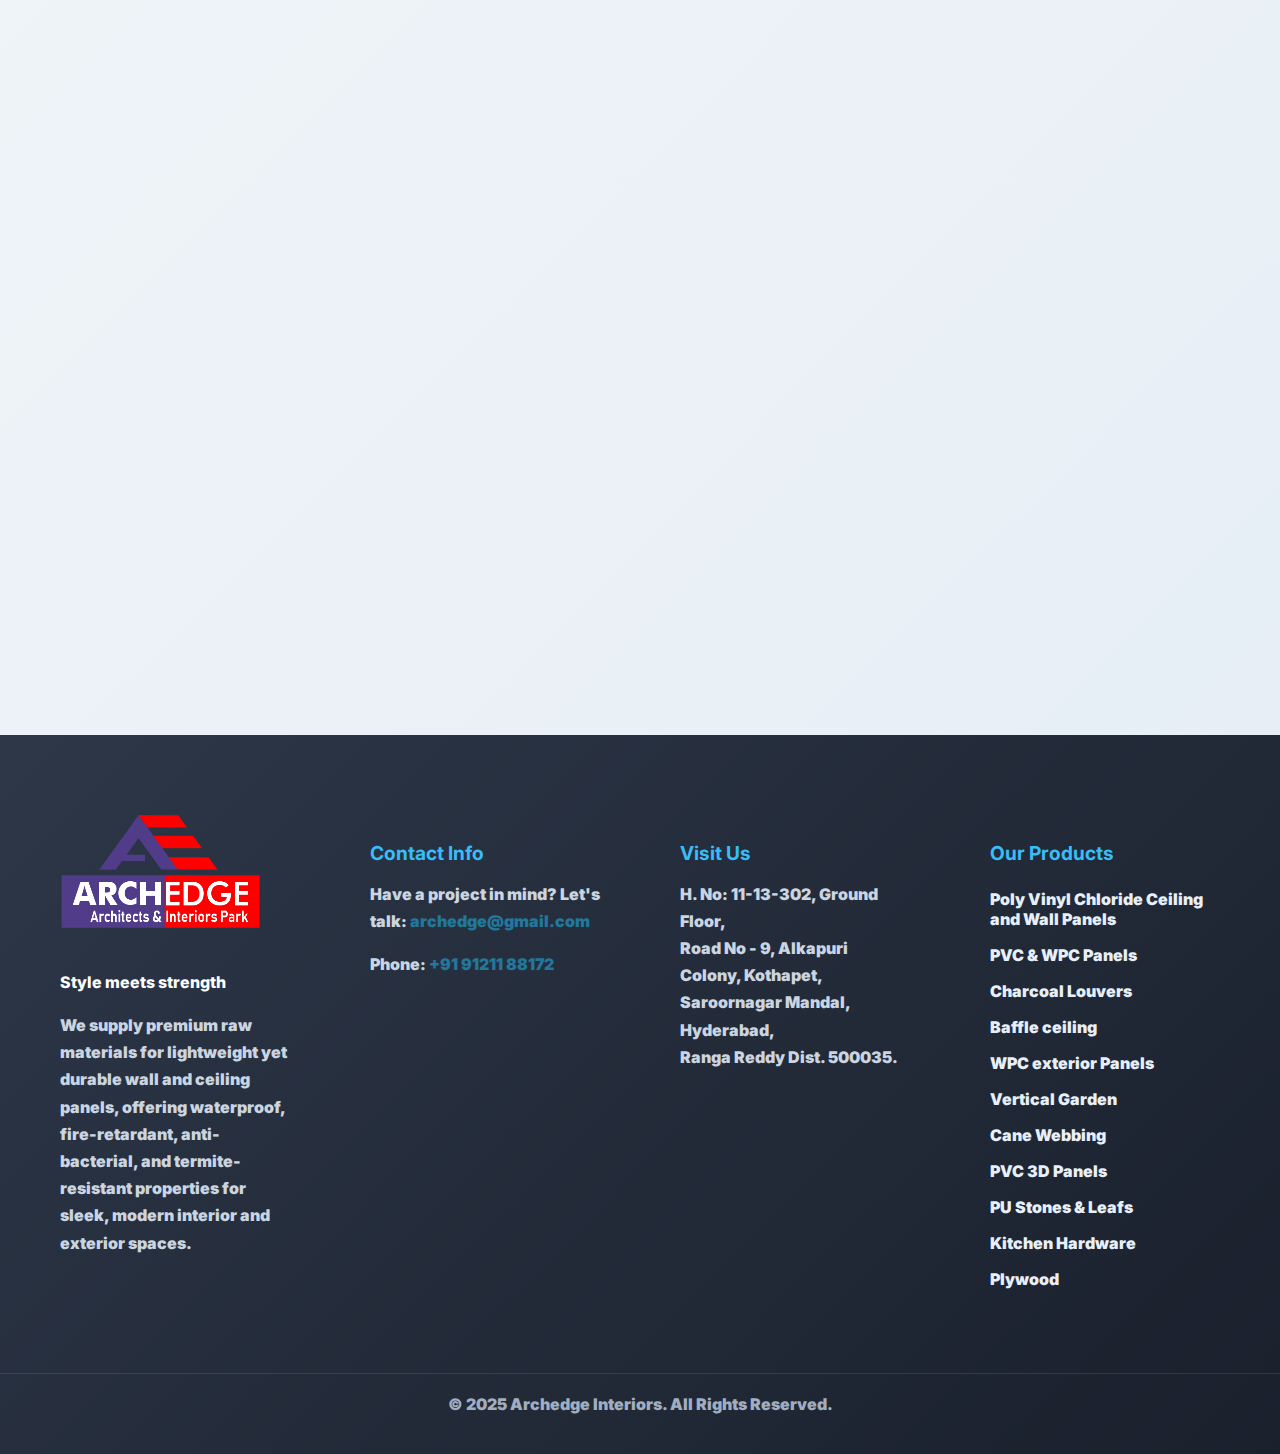
<file: products/stardec/index.html>
<!DOCTYPE html>
<html lang="en">
<head>
  <meta charset="UTF-8" />
  <meta name="viewport" content="width=device-width, initial-scale=1.0" />
  <title>Star Dec Products - Premium 3D Wall Panels & PU Stones | Archedge Hyderabad</title>
  <meta name="description" content="Discover Star Dec's premium collection of 3D decorative wall panels, PU stones, and artistic accents. Waterproof, termite-resistant panels perfect for modern interiors in Hyderabad. Supplier & distributor of quality Star Dec products.">
  <link rel="stylesheet" href="/assets/css/navbar.css" />
  <link rel="stylesheet" href="/assets/css/products.css" />
  <link rel="stylesheet" href="https://cdnjs.cloudflare.com/ajax/libs/font-awesome/6.0.0/css/all.min.css">
  <link href="https://fonts.googleapis.com/css2?family=Inter:wght@300;400;500;600;700&display=swap" rel="stylesheet">
</head>
<body>

<!-- Header -->
<header class="header">
  <div class="container">
    <nav class="navbar">
      <a href="../../"><img src="../../assets/images/logo.png" alt="Archedge Logo" class="navbar-logo" /></a>

      <a href="../../">
        <div class="nav-company">
          <div class="company-info"></div>
        </div>
      </a>

      <div class="nav-center">
        <!-- Search bar removed -->
      </div>

      <div class="nav-right">
        <ul class="nav-menu">
          <li class="nav-item">
            <a href="../../" class="nav-link">
              <span class="nav-text">Home</span>
              <span class="nav-indicator"></span>
            </a>
          </li>
          <li class="nav-item">
            <a href="../../about/" class="nav-link">
              <span class="nav-text">About</span>
              <span class="nav-indicator"></span>
            </a>
          </li>
          <li class="nav-item">
    <a href="../../products/" class="nav-link active">
        <span class="nav-text">Products</span>
        <span class="nav-indicator"></span>
    </a>
    <ul class="dropdown-menu">
        <li><a href="../stardec/" class="dropdown-link">Star Dec Products</a></li>
        <li><a href="../stanza/" class="dropdown-link">Stanza Decor</a></li>
        <li><a href="../future decore/" class="dropdown-link">Future Decore Industries</a></li>
        <li><a href="../pare/" class="dropdown-link">Pare India</a></li>
        <li><a href="../vox/" class="dropdown-link">Vox India</a></li>
    </ul>
</li>
          <li class="nav-item">
            <a href="../../categories/" class="nav-link">
              <span class="nav-text">Categories</span>
              <span class="nav-indicator"></span>
            </a>
          </li>
          <li class="nav-item">
            <a href="../../careers/" class="nav-link">
              <span class="nav-text">Careers</span>
              <span class="nav-indicator"></span>
            </a>
          </li>
          <li class="nav-item">
            <a href="../../contact/" class="nav-link">
              <span class="nav-text">Contact Us</span>
              <span class="nav-indicator"></span>
            </a>
          </li>
        </ul>
        <div class="mobile-menu-toggle" role="button" aria-label="Toggle menu" tabindex="0">
          <span class="hamburger-line"></span>
          <span class="hamburger-line"></span>
          <span class="hamburger-line"></span>
          <span class="menu-label">Menu</span>
        </div>
      </div>
    </nav>
  </div>
</header>

<!-- Hero Section -->
<section class="hero-section">
  <div class="hero-content">
    <h1 class="hero-subtitle">Star Dec Products - Premium Decorative Solutions</h1>
    <p class="hero-subtitle">Leading supplier of Star Dec's innovative 3D wall panels, PU stones, and decorative accents in Hyderabad. Transform your interiors with waterproof, termite-resistant, and lightweight decorative solutions.</p>
  </div>
</section>

<main class="main-content">
  <!-- Introduction -->
  <section class="products-hero">
    <h2>Star Dec Products - Premium Interior Solutions</h2>
    <p>Archedge supplies Star Dec's innovative range of 3D decorative wall panels, polyurethane stones, and artistic accent pieces. These premium products offer exceptional durability, waterproof properties, and termite resistance - ideal for residential and commercial interior projects across Hyderabad.</p>
  </section>

  <!-- Star Dec Product Grid -->
  <section class="products-grid" id="products">
    <!-- PVC 3D Panels -->
    <div class="product-category">
      <div class="product-image">
        <img src="../../assets/images/elevate1.webp" alt="Star Dec PVC 3D Wall Panels - Waterproof Decorative Panels">
      </div>
      <div class="product-category-content">
        <h3>Star Dec 3D Wall Panels</h3>
        <p class="brand-name">Brand: Star Dec Products</p>
        <p>Premium 3D decorative wall panels crafted from high-quality PVC. These lightweight, waterproof panels add stunning dimension and texture to interior walls. Perfect for feature walls, restaurants, offices, and modern homes in Hyderabad.</p>
        <a href="pvc-3d-panels.html" class="btn">Explore →</a>
      </div>
    </div>

    <!-- PU Stones -->
    <div class="product-category">
      <div class="product-image">
        <img src="../../assets/images/cover1.jpeg" alt="Star Dec PU Stone Panels - Natural Stone Look Decorative Panels">
      </div>
      <div class="product-category-content">
        <h3>Star Dec PU Stone Panels</h3>
        <p class="brand-name">Brand: Star Dec Products</p>
        <p>Authentic-looking polyurethane stone panels that replicate natural stone textures without the weight. These weather-resistant, termite-proof panels are perfect for both interior and exterior applications. Ideal for accent walls, facades, and decorative features.</p>
        <a href="pu-stones.html" class="btn">Explore →</a>
      </div>
    </div>

    <!-- Star Decor Accents -->
    <div class="product-category">
      <div class="product-image">
        <img src="../../assets/images/logo.png" alt="Star Dec Decorative Accents - Artistic Wall Moldings and Panels">
      </div>
      <div class="product-category-content">
        <h3>Star Dec Decorative Accents</h3>
        <p class="brand-name">Brand: Star Dec Products</p>
        <p>Exquisite decorative accent pieces including carved panels, artistic moldings, and signature motifs. These premium accents enhance walls, ceilings, and furniture with sophisticated design elements. Perfect for luxury interiors and commercial spaces.</p>
        <a href="star-dec-accents.html" class="btn">Explore →</a>
      </div>
    </div>
  </section>

  <!-- Feature Highlights -->
  <section class="about-section">
    <div class="about-content">
      <h2>Why Choose Star Dec Products from Archedge?</h2>
      <p>Star Dec is renowned for innovative decorative solutions that combine aesthetic excellence with superior performance. As authorized suppliers in Hyderabad, Archedge ensures you get genuine Star Dec products with competitive pricing and reliable supply. No installation services - we focus on supplying quality materials for your projects.</p>
      <div class="feature-grid">
        <div class="feature-card">
          <div class="feature-icon"><i class="fas fa-lightbulb"></i></div>
          <h3>Creative Finishes</h3>
          <p>Texture-rich surfaces and modern forms ideal for statement walls and ceilings.</p>
        </div>
        <div class="feature-card">
          <div class="feature-icon"><i class="fas fa-shield-alt"></i></div>
          <h3>Durable & Lightweight</h3>
          <p>PU and PVC construction for long life, weather resistance, and low maintenance.</p>
        </div>
        <div class="feature-card">
          <div class="feature-icon"><i class="fas fa-tools"></i></div>
          <h3>Easy to Install</h3>
          <p>All Star Dec panels are designed for quick and clean installations with minimal tools.</p>
        </div>
      </div>
    </div>
  </section>
</main>

<!-- Footer -->
<footer class="footer">
  <div class="footer-container">
    <div class="footer-column">
      <img src="../../assets/images/logo.png" alt="Archedge Logo" class="footer-logo" />
      <p style="font-weight: 800;color:white;">Style meets strength</p>
      <p>We supply premium raw materials for lightweight yet durable wall and ceiling panels, offering waterproof, fire-retardant, anti-bacterial, and termite-resistant properties for sleek, modern interior and exterior spaces.</p>
    </div>
    <div class="footer-column">
      <h4>Contact Info</h4>
      <p>Have a project in mind? Let's talk: <a href="mailto:archedge@gmail.com">archedge@gmail.com</a></p>
      <p><strong>Phone:</strong> <a href="tel:+919121188172">+91 91211 88172</a></p>
    </div>
    <div class="footer-column">
      <h4>Visit Us</h4>
      <p>
        H. No: 11-13-302, Ground Floor,<br>
        Road No - 9, Alkapuri Colony, Kothapet,<br>
        Saroornagar Mandal, Hyderabad,<br>
        Ranga Reddy Dist. 500035.
      </p>
    </div>
    <div class="footer-column">
      <h4>Our Products</h4>
      <ul>
        <li>Poly Vinyl Chloride Ceiling and Wall Panels</li>
        <li>PVC & WPC Panels</li>
        <li>Charcoal Louvers</li>
        <li>Baffle ceiling</li>
        <li>WPC exterior Panels</li>
        <li>Vertical Garden</li>
        <li>Cane Webbing</li>
        <li>PVC 3D Panels</li>
        <li>PU Stones & Leafs</li>
        <li>Kitchen Hardware</li>
        <li>Plywood</li>
      </ul>
    </div>
  </div>
  <div class="footer-bottom">
    &copy; 2025 Archedge Interiors. All Rights Reserved.
  </div>
</footer>

<!-- Script -->
<script src="../../assets/js/script.js"></script>
<script>
  const observer = new IntersectionObserver(entries => {
    entries.forEach(entry => {
      const category = entry.target.closest('.product-category');
      if (category && entry.isIntersecting) {
        category.classList.add('animated');
      } else if (category) {
        category.classList.remove('animated');
      } else {
        entry.target.classList.toggle('animated', entry.isIntersecting);
      }
    });
  }, { threshold: 0.2 });

  const elements = document.querySelectorAll(
    '.products-hero, .feature-card, .about-section, .product-category-content, .hero-subtitle'
  );
  elements.forEach(el => observer.observe(el));
</script>

</body>
</html>
</file>
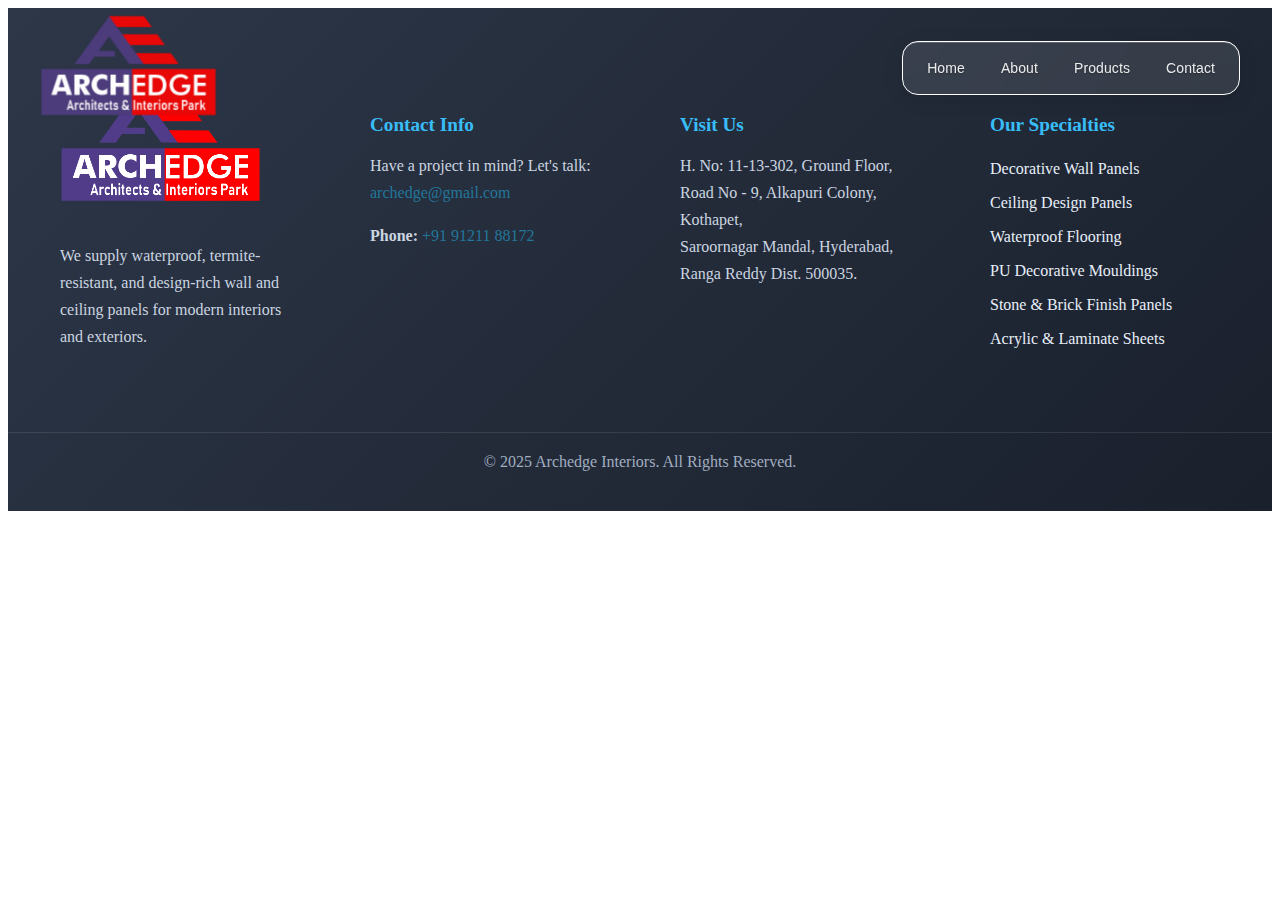
<file: head and footer.html>
<!DOCTYPE html>
<html lang="en">
    <head>
        
    <link rel="stylesheet" href="../assets/css/navbar.css" />
    </head>
    <body>
        
        <header class="header">
        <div class="container">
            <nav class="navbar">
               <a href="/"> <img src="../assets/images/logo.png" alt="Archedge Logo" class="navbar-logo" /></a>
                
                <a href="/"> 
                <div class="nav-company">
                    <div class="company-info">
                        
                    </div>
                </div>
                </a>
                
                <div class="nav-center">
                    <!-- Search bar removed -->
                </div>
                
                <div class="nav-right">
                    <ul class="nav-menu">
                        <li class="nav-item">
                            <a href="/" class="nav-link active">
                                <span class="nav-text">Home</span>
                                <span class="nav-indicator"></span>
                            </a>
                        </li>
                        <li class="nav-item">
                            <a href="../about/" class="nav-link">
                                <span class="nav-text">About</span>
                                <span class="nav-indicator"></span>
                            </a>
                        </li>
<li class="nav-item">
    <a href="products/" class="nav-link">
        <span class="nav-text">Products</span>
        <span class="nav-indicator"></span>
    </a>
    <ul class="dropdown-menu">
        <li><a href="#" class="dropdown-link">p1</a></li>
        <li><a href="#" class="dropdown-link">p2</a></li>
        <li><a href="#" class="dropdown-link">p3</a></li>
        <li><a href="#" class="dropdown-link">name</a></li>
    </ul>
</li>
                        <li class="nav-item">
                            <a href="contact/" class="nav-link">
                                <span class="nav-text">Contact</span>
                                <span class="nav-indicator"></span>
                            </a>
                        </li>
                    </ul>
                    <div class="mobile-menu-toggle" role="button" aria-label="Toggle menu" tabindex="0">
                        <span class="hamburger-line"></span>
                        <span class="hamburger-line"></span>
                        <span class="hamburger-line"></span>
                        <span class="menu-label">Menu</span>
                    </div>
                </div>
            </nav>
        </div>
    </header>


     <footer class="footer">
      <div class="footer-container">
        <div class="footer-column">
          <img src="../assets/images/logo.png" alt="Archedge Logo" class="footer-logo" />
          <p>We supply waterproof, termite-resistant, and design-rich wall and ceiling panels for modern interiors and exteriors.</p>
        </div>

        <div class="footer-column">
          <h4>Contact Info</h4>
          <p>Have a project in mind? Let's talk: <a href="mailto:archedge@gmail.com">archedge@gmail.com</a></p>
          <p><strong>Phone:</strong> <a href="tel:+919121188172">+91 91211 88172</a></p>
        </div>

        <div class="footer-column">
          <h4>Visit Us</h4>
          <p>
            H. No: 11-13-302, Ground Floor,<br>
            Road No - 9, Alkapuri Colony, Kothapet,<br>
            Saroornagar Mandal, Hyderabad,<br>
            Ranga Reddy Dist. 500035.
          </p>
        </div>

        <div class="footer-column">
          <h4>Our Specialties</h4>
          <ul>
            <li>Decorative Wall Panels</li>
            <li>Ceiling Design Panels</li>
            <li>Waterproof Flooring</li>
            <li>PU Decorative Mouldings</li>
            <li>Stone & Brick Finish Panels</li>
            <li>Acrylic & Laminate Sheets</li>
          </ul>
        </div>
      </div>

      <div class="footer-bottom">
        &copy; 2025 Archedge Interiors. All Rights Reserved.
      </div>
    </footer>

    <script src="../assets/js/navbar.js"></script>
</body>
</html>
</file>
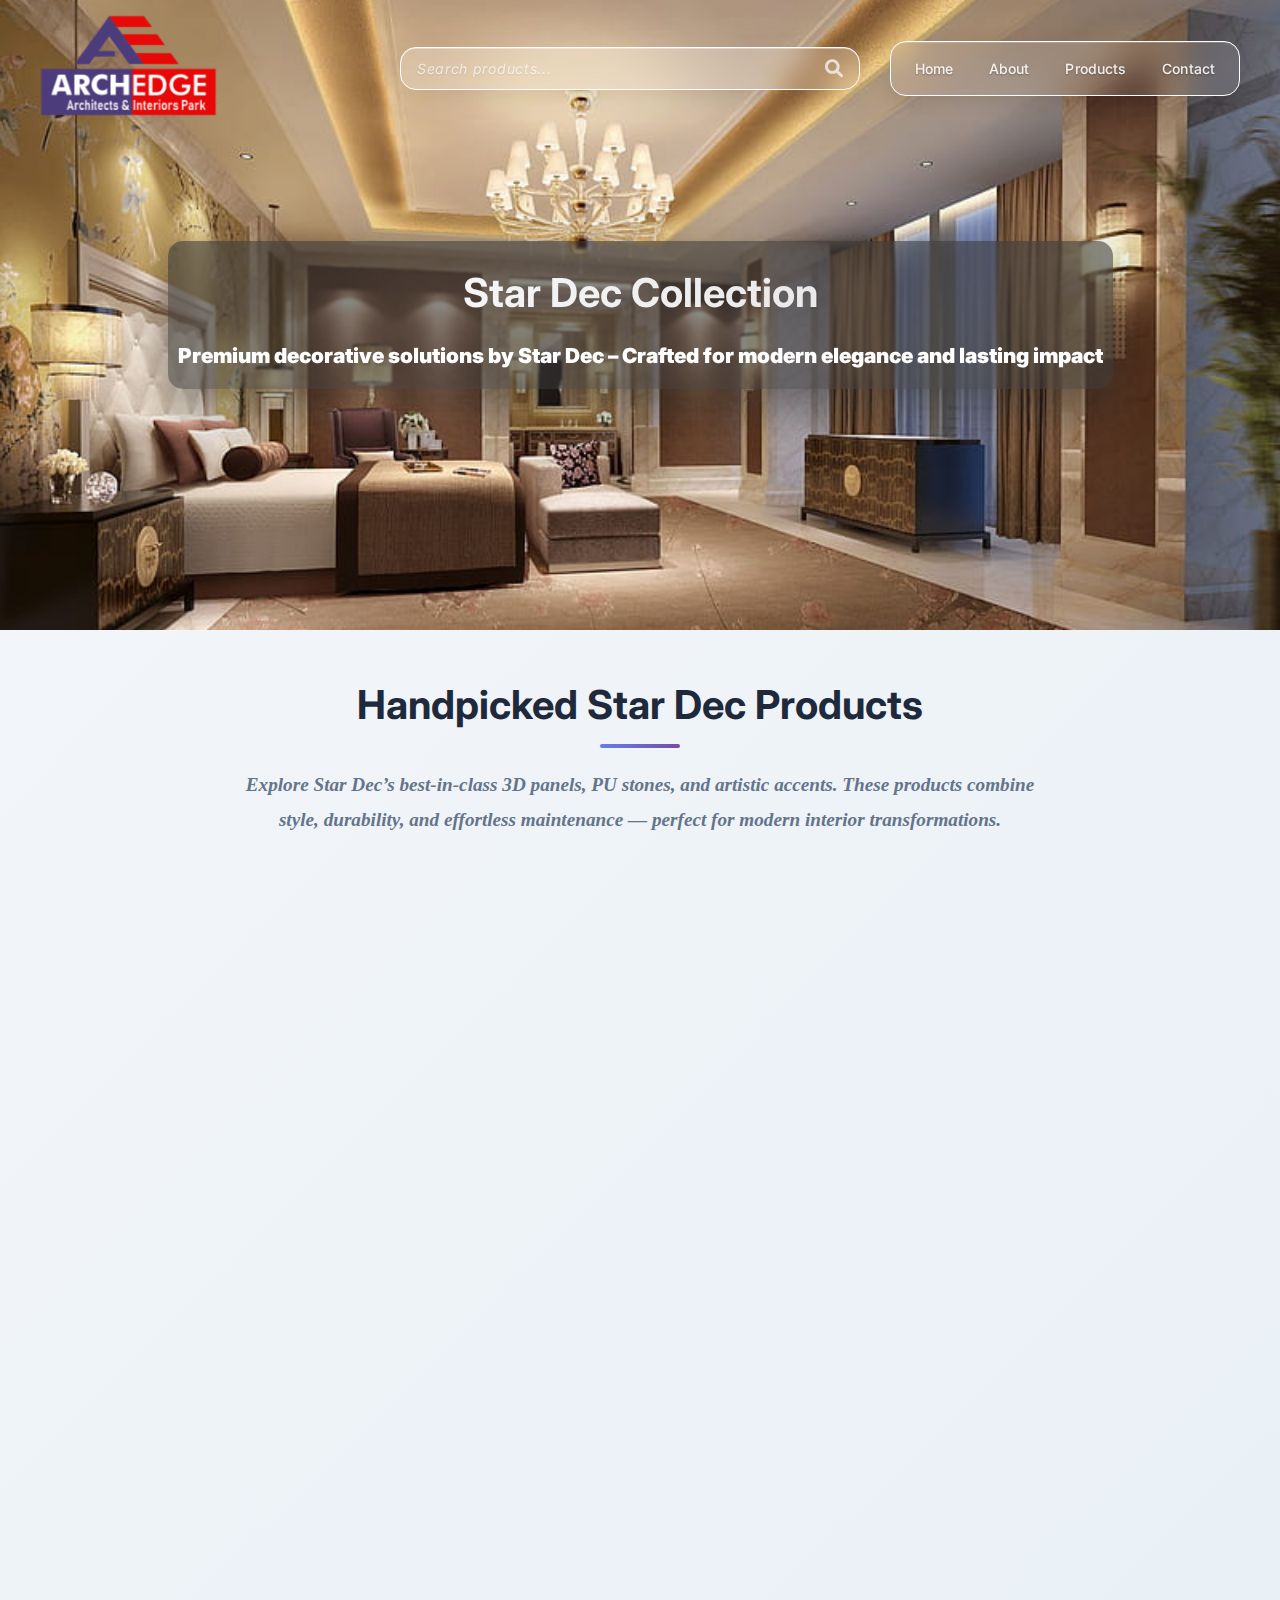
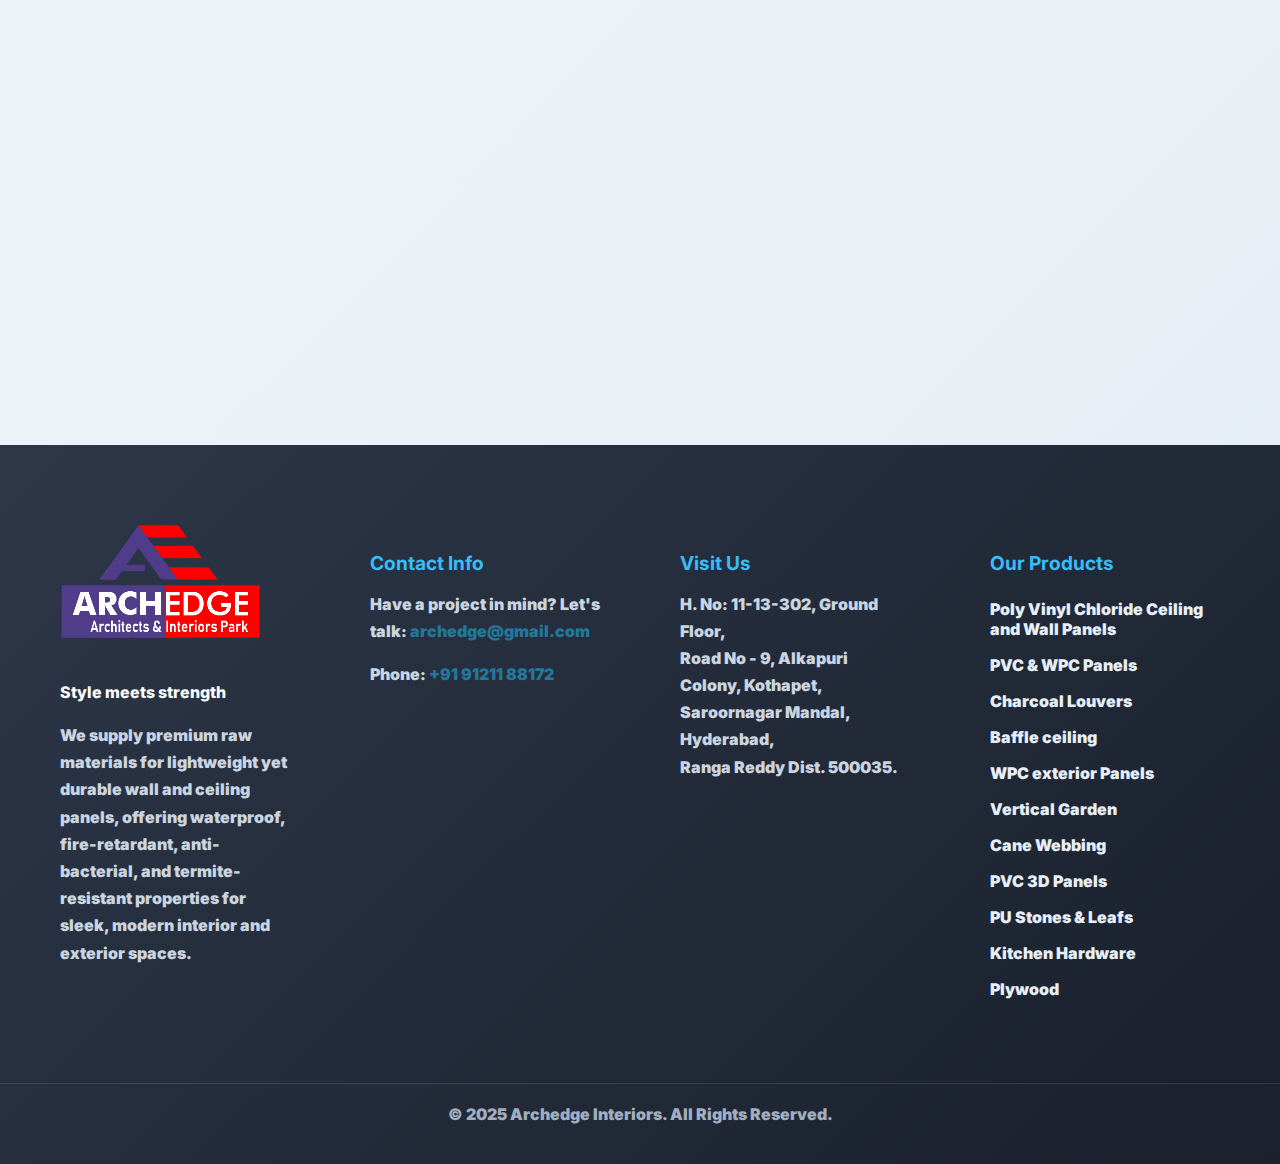
<file: search-results.html>
<!DOCTYPE html>
<html lang="en">
<head>
  <meta charset="UTF-8" />
  <meta name="viewport" content="width=device-width, initial-scale=1.0" />
  <title>Star Dec Products - Archedge Interiors</title>
  <meta name="description" content="Explore our exclusive collection of Star Dec decorative wall panels, 3D panels, PU stones, and designer accents at Archedge Interiors.">
  <link rel="stylesheet" href="../assets/css/navbar.css" />
  <link rel="stylesheet" href="../assets/css/products.css" />
  <link rel="stylesheet" href="https://cdnjs.cloudflare.com/ajax/libs/font-awesome/6.0.0/css/all.min.css">
  <link href="https://fonts.googleapis.com/css2?family=Inter:wght@300;400;500;600;700&display=swap" rel="stylesheet">
</head>
<body>

<!-- Header -->
<header class="header">
  <div class="container">
    <nav class="navbar">
      <a href="/"><img src="../assets/images/logo.png" alt="Archedge Logo" class="navbar-logo" /></a>

      <a href="/">
        <div class="nav-company">
          <div class="company-info"></div>
        </div>
      </a>

      <div class="nav-center">
        <div class="search-container">
          <input type="text" class="search-input" placeholder="Search products..." />
          <button class="search-btn">
            <i class="fas fa-search"></i>
          </button>
        </div>
      </div>

      <div class="nav-right">
        <ul class="nav-menu">
          <li class="nav-item"><a href="../" class="nav-link"><span class="nav-text">Home</span></a></li>
          <li class="nav-item"><a href="../about/" class="nav-link"><span class="nav-text">About</span></a></li>
          <li class="nav-item"><a href="../products/" class="nav-link"><span class="nav-text">Products</span></a></li>
          <li class="nav-item"><a href="../contact/" class="nav-link"><span class="nav-text">Contact</span></a></li>
        </ul>
        <div class="mobile-menu-toggle" role="button" aria-label="Toggle menu" tabindex="0">
          <span class="hamburger-line"></span>
          <span class="hamburger-line"></span>
          <span class="hamburger-line"></span>
          <span class="menu-label">Menu</span>
        </div>
      </div>
    </nav>
  </div>
</header>

<!-- Hero Section -->
<section class="hero-section">
  <div class="hero-content">
    <h1 class="hero-subtitle">Star Dec Collection</h1>
    <p class="hero-subtitle">Premium decorative solutions by Star Dec – Crafted for modern elegance and lasting impact</p>
  </div>
</section>

<main class="main-content">
  <!-- Introduction -->
  <section class="products-hero">
    <h2>Handpicked Star Dec Products</h2>
    <p>Explore Star Dec’s best-in-class 3D panels, PU stones, and artistic accents. These products combine style, durability, and effortless maintenance — perfect for modern interior transformations.</p>
  </section>

  <!-- Star Dec Product Grid -->
  <section class="products-grid" id="products">
    <!-- PVC 3D Panels -->
    <div class="product-category">
      <div class="product-image">
        <img src="/assets/images/products/future/6.jpg" alt="PVC 3D Panels">
      </div>
      <div class="product-category-content">
        <h3>PVC 3D Panels</h3>
        <p class="brand-name">Brand: Star Dec</p>
        <p>Visually striking 3D decorative panels made of lightweight PVC, perfect for adding dimension and texture to walls.</p>
        <a href="pvc-3d-panels.html" class="btn">Explore →</a>
      </div>
    </div>

    <!-- PU Stones -->
    <div class="product-category">
      <div class="product-image">
        <img src="/assets/images/products/future/7.jpg" alt="PU Stones">
      </div>
      <div class="product-category-content">
        <h3>PU Stones</h3>
        <p class="brand-name">Brand: Star Dec</p>
        <p>Polyurethane stone panels that offer natural stone aesthetics with lightweight, weather-resistant properties.</p>
        <a href="pu-stones.html" class="btn">Explore →</a>
      </div>
    </div>

    <!-- Star Decor Accents -->
    <div class="product-category">
      <div class="product-image">
        <img src="/assets/images/products/star-dec/1.webp" alt="Star Decor Accents">
      </div>
      <div class="product-category-content">
        <h3>Star Decor Accents</h3>
        <p class="brand-name">Brand: Star Dec</p>
        <p>Unique accent designs like carved panels, artistic moldings, and signature motifs for walls, ceilings, and furniture.</p>
        <a href="star-dec-accents.html" class="btn">Explore →</a>
      </div>
    </div>
  </section>

  <!-- Feature Highlights -->
  <section class="about-section">
    <div class="about-content">
      <h2>Why Choose Star Dec?</h2>
      <p>Star Dec is a pioneer in premium interior décor. Their products fuse visual richness with long-lasting performance, offering aesthetics without compromise.</p>
      <div class="feature-grid">
        <div class="feature-card">
          <div class="feature-icon"><i class="fas fa-lightbulb"></i></div>
          <h3>Creative Finishes</h3>
          <p>Texture-rich surfaces and modern forms ideal for statement walls and ceilings.</p>
        </div>
        <div class="feature-card">
          <div class="feature-icon"><i class="fas fa-shield-alt"></i></div>
          <h3>Durable & Lightweight</h3>
          <p>PU and PVC construction for long life, weather resistance, and low maintenance.</p>
        </div>
        <div class="feature-card">
          <div class="feature-icon"><i class="fas fa-tools"></i></div>
          <h3>Easy to Install</h3>
          <p>All Star Dec panels are designed for quick and clean installations with minimal tools.</p>
        </div>
      </div>
    </div>
  </section>
</main>

<!-- Footer -->
<footer class="footer">
  <div class="footer-container">
    <div class="footer-column">
      <img src="../assets/images/logo.png" alt="Archedge Logo" class="footer-logo" />
      <p style="font-weight: 800;color:white;">Style meets strength</p>
      <p>We supply premium raw materials for lightweight yet durable wall and ceiling panels, offering waterproof, fire-retardant, anti-bacterial, and termite-resistant properties for sleek, modern interior and exterior spaces.</p>
    </div>
    <div class="footer-column">
      <h4>Contact Info</h4>
      <p>Have a project in mind? Let's talk: <a href="mailto:archedge@gmail.com">archedge@gmail.com</a></p>
      <p><strong>Phone:</strong> <a href="tel:+919121188172">+91 91211 88172</a></p>
    </div>
    <div class="footer-column">
      <h4>Visit Us</h4>
      <p>
        H. No: 11-13-302, Ground Floor,<br>
        Road No - 9, Alkapuri Colony, Kothapet,<br>
        Saroornagar Mandal, Hyderabad,<br>
        Ranga Reddy Dist. 500035.
      </p>
    </div>
    <div class="footer-column">
      <h4>Our Products</h4>
      <ul>
        <li>Poly Vinyl Chloride Ceiling and Wall Panels</li>
        <li>PVC & WPC Panels</li>
        <li>Charcoal Louvers</li>
        <li>Baffle ceiling</li>
        <li>WPC exterior Panels</li>
        <li>Vertical Garden</li>
        <li>Cane Webbing</li>
        <li>PVC 3D Panels</li>
        <li>PU Stones & Leafs</li>
        <li>Kitchen Hardware</li>
        <li>Plywood</li>
      </ul>
    </div>
  </div>
  <div class="footer-bottom">
    &copy; 2025 Archedge Interiors. All Rights Reserved.
  </div>
</footer>

<!-- Script -->
<script src="../assets/js/navbar.js"></script>
<script>
  const observer = new IntersectionObserver(entries => {
    entries.forEach(entry => {
      const category = entry.target.closest('.product-category');
      if (category && entry.isIntersecting) {
        category.classList.add('animated');
      } else if (category) {
        category.classList.remove('animated');
      } else {
        entry.target.classList.toggle('animated', entry.isIntersecting);
      }
    });
  }, { threshold: 0.2 });

  const elements = document.querySelectorAll(
    '.products-hero, .feature-card, .about-section, .product-category-content, .hero-subtitle'
  );
  elements.forEach(el => observer.observe(el));
</script>

</body>
</html>
</file>
<file: assets/css/navbar.css>
.container {
    max-width: 1200px;
    margin: 0 auto;
    padding: 0 20px;
}
a {
  text-decoration: none;
}

.header {
  position: fixed;
  top: 0;
  left: 0;
  right: 0;
  z-index: 1000;
  transition: all 0.5s ease;
}



.nav-link {
  color: rgba(255, 255, 255, 0.95);
  font-weight: 600;
  font-size: 15px;
  padding: 12px 18px;
  border-radius: 10px;
  text-shadow: 0 2px 6px rgba(0, 0, 0, 0.4);
  transition: color 0.3s ease, background 0.3s ease;
}

.nav-link:hover {
  background: rgba(255, 255, 255, 0.25);
  color: #667eea;
  text-shadow: 0 2px 8px rgba(102, 126, 234, 0.7);
  box-shadow: 0 4px 12px rgba(102, 126, 234, 0.3);
  transform: translateY(-2px);
}

.nav-link.active {
  background: rgba(102, 126, 234, 0.3);
  color: #667eea;
  font-weight: 700;
  text-shadow: 0 2px 10px rgba(102, 126, 234, 0.9);
  box-shadow: 0 6px 20px rgba(102, 126, 234, 0.5);
  border-radius: 10px;
}


.search-input {
  color: #ffffff;
  background: transparent;
  border: none;
  padding: 12px 40px 12px 16px;
  font-size: 15px;
  font-weight: 6000;
  letter-spacing: 0.03em;
  font-family: 'Segoe UI', Tahoma, Geneva, Verdana, sans-serif;
  border-radius: 14px;
  text-shadow: 0 2px 6px rgba(102, 126, 234, 0.7);
  transition: all 0.3s ease;
  
}

.search-input::placeholder {
  color: white;
  font-weight: 500;
  font-style: italic;
  letter-spacing: 0.05em;
  text-shadow: 0 1px 2px rgba(0, 0, 0, 0.1);
}

.search-input:focus {
  outline: none;
  background: rgba(255, 255, 255, 0.3);
  border-radius: 14px;
  box-shadow: 0 0 12px rgba(102, 126, 234, 0.8);
  color: #667eea;
  text-shadow: 0 2px 8px rgba(102, 126, 234, 0.9);
}

.search-btn {
  color: white;
  background: transparent;
  border: none;
  cursor: pointer;
  font-size: 18px;
  padding: 0;
  margin-right: 4px;
  transition: color 0.3s ease;
}

.search-btn:hover {
  color: #667eea;
  transform: scale(1.1);
}

.header.scrolled {
    background: rgba(255, 255, 255, 0.98);
    box-shadow: 0 4px 20px rgba(0, 0, 0, 0.1);
    transform: translateY(0) scale(1);
    backdrop-filter: blur(20px);
    border-bottom: 1px solid rgba(102, 126, 234, 0.2);
}

/* Change nav links and search colors on scrolled header */
.header.scrolled .nav-link,
.header.scrolled .nav-link.active,
.header.scrolled .nav-link:hover {
    color: #1a1a1a;
    background: transparent;
    text-shadow: 0 1px 2px rgba(0, 0, 0, 0.1);
    transition: color 0.3s ease, background 0.3s ease;
    font-weight: 600;
    border-radius: 10px;
    font-size: 15px;
    letter-spacing: 0.02em;
    font-family: 'Segoe UI', Tahoma, Geneva, Verdana, sans-serif;
}

.header.scrolled .nav-link:hover {
    background: linear-gradient(90deg, rgba(102, 126, 234, 0.3), rgba(118, 75, 162, 0.3));
    color: #667eea;
    text-shadow: 0 3px 12px rgba(102, 126, 234, 0.6);
    box-shadow: 0 8px 28px rgba(102, 126, 234, 0.4);
    transform: translateY(-3px) scale(1.05);
    transition: all 0.4s ease;
}

.header.scrolled .nav-link.active {
    font-weight: 700;
    border-bottom: 3px solid #667eea;
    color: #667eea;
    text-shadow: 0 2px 10px rgba(102, 126, 234, 0.8);
    box-shadow: 0 8px 24px rgba(102, 126, 234, 0.4);
    background: linear-gradient(90deg, rgba(102, 126, 234, 0.15), rgba(118, 75, 162, 0.15));
    border-radius: 10px;
}

.header.scrolled .search-input {
    color: #1a1a1a;
    text-shadow: 0 1px 2px rgba(0, 0, 0, 0.1);
    border: 1px solid #a0aec0;
    box-shadow: inset 0 4px 8px rgba(0, 0, 0, 0.1);
    border-radius: 16px;
    padding-left: 18px;
    font-weight: 600;
    transition: all 0.4s ease;
    font-size: 15px;
    letter-spacing: 0.03em;
    font-family: 'Segoe UI', Tahoma, Geneva, Verdana, sans-serif;
}

.header.scrolled .search-input::placeholder {
    color: #718096;
    font-weight: 500;
    font-style: italic;
    letter-spacing: 0.05em;
}

.header.scrolled .search-input:focus {
    background: #ffffff;
    border-color: #667eea;
    box-shadow: 0 0 12px rgba(102, 126, 234, 0.8);
    outline: none;
}

.header.scrolled .search-btn {
    color: #1a1a1a;
    background: #e2e8f0;
    border-color: #a0aec0;
    box-shadow: 0 4px 12px rgba(0, 0, 0, 0.15);
    border-radius: 16px;
    padding: 10px 14px;
    transition: all 0.4s ease;
    display: flex;
    align-items: center;
    justify-content: center;
}

.header.scrolled .search-btn i {
    color: #1a1a1a;
    transition: color 0.3s ease;
}

.header.scrolled .search-btn:hover i {
    color: #0d3b66;
}

.header.scrolled .search-btn:hover {
    background: #cbd5e1;
    border-color: #718096;
    color: #2c5282;
    box-shadow: 0 6px 20px rgba(44, 82, 130, 0.5);
    transform: scale(1.05);
}

.header.scrolled .search-btn i {
    font-size: 18px;
    transition: color 0.3s ease;
}

.header.scrolled .search-btn:hover i {
    color: #1a365d;
}

.header.scrolled .search-input::placeholder {
    color: #a0aec0;
}

.header.scrolled .search-input:focus {
    background: #ffffff;
    border-color: #3182ce;
    box-shadow: 0 0 8px rgba(49, 130, 206, 0.6);
    outline: none;
}

.header.scrolled .search-btn {
    color: #1a1a1a;
    background: #e2e8f0;
    border-color: #cbd5e1;
    box-shadow: 0 2px 6px rgba(0, 0, 0, 0.1);
    border-radius: 12px;
    transition: all 0.3s ease;
}

.header.scrolled .search-btn:hover {
    background: #cbd5e1;
    border-color: #a0aec0;
    color: #2c5282;
    box-shadow: 0 4px 12px rgba(44, 82, 130, 0.4);
}
.header.scrolled .search-container{
    background: rgba(255, 255, 255, 0.98);
    box-shadow: 0 4px 20px rgba(0, 0, 0, 0.1);
    transform: translateY(0) scale(1);
    backdrop-filter: blur(20px);
    border-bottom: 1px solid rgba(102, 126, 234, 0.2);
    padding: 0;
}














.navbar {
    display: grid;
    grid-template-columns: 40px 1.5fr 3fr 1fr;
    align-items: center;
    gap: 40px;
    padding: 16px 0;
    position: relative;
    z-index: 2;
}

/* Clean Company Section */
.nav-spacer {
    display: block;
    left: 0px;
    /* Empty spacer for grid layout */
}
.navbar-logo {
  height: 100px;
  width: auto;
  margin-left: 0px;
    transition: transform 0.3s ease;
}
.nav-company {
    display: flex;
    align-items: center;
    position: relative;
    z-index: 2;
    padding-left: 0px;
    margin-left: -120px;
}

.nav-center {
    display: flex;
    justify-content: flex-start;
    align-items: center;
    position: relative;
    z-index: 2;
    padding-left: 10px;
    padding-right: 30px;
    width: 100%;
}
.header.scrolled .nav-center{
    background: none;
    border: none;
}
.company-info {
    display: flex;
    flex-direction: column;
    gap: 3px;
    position: relative;
    transition: all 0.3s ease;
    margin-left: 20px;
}

.company-info:hover {
    transform: translateY(-1px);
}

.company-name {
    display: flex;
    align-items: center;
    cursor: pointer;
    transition: all 0.3s ease;
    position: relative;
}

.company-title {
    font-size: 28px;
    font-weight: 800;
    color: #ffffff;
    text-shadow: 
        0 2px 4px rgba(0, 0, 0, 0.8),
        0 1px 2px rgba(0, 0, 0, 0.6),
        0 0 20px rgba(102, 126, 234, 0.4),
        0 0 40px rgba(118, 75, 162, 0.2);
    letter-spacing: -0.5px;
    position: relative;
    font-family: 'Inter', -apple-system, BlinkMacSystemFont, 'Segoe UI', sans-serif;
    line-height: 1.1;
    transition: all 0.4s cubic-bezier(0.4, 0, 0.2, 1);
    white-space: nowrap;
    display: block;
    filter: drop-shadow(0 0 10px rgba(255, 255, 255, 0.3));
}

.company-name:hover .company-title {
    color: #ffffff;
    transform: scale(1.05) translateY(-2px);
    text-shadow: 
        0 3px 6px rgba(0, 0, 0, 0.9),
        0 1px 3px rgba(0, 0, 0, 0.7),
        0 0 25px rgba(102, 126, 234, 0.6),
        0 0 40px rgba(118, 75, 162, 0.4),
        0 0 60px rgba(139, 92, 246, 0.3);
    filter: drop-shadow(0 0 20px rgba(255, 255, 255, 0.5));
}

.company-subtitle {
    font-size: 13px;
    color: rgba(255, 255, 255, 0.85);
    font-weight: 500;
    margin-left: 0;
    letter-spacing: 0.8px;
    font-family: 'Inter', -apple-system, BlinkMacSystemFont, sans-serif;
    line-height: 1.2;
    opacity: 0.9;
    transition: all 0.4s cubic-bezier(0.4, 0, 0.2, 1);
    text-shadow: 
        0 1px 3px rgba(0, 0, 0, 0.6),
        0 0 10px rgba(102, 126, 234, 0.3);
    text-transform: uppercase;
    font-variant: small-caps;
    white-space: nowrap;
    display: block;
    margin-top: 2px;
}

.company-info:hover .company-subtitle {
    color: rgba(255, 255, 255, 1);
    opacity: 1;
    transform: translateY(-1px);
    text-shadow: 
        0 2px 4px rgba(0, 0, 0, 0.7),
        0 0 15px rgba(102, 126, 234, 0.5),
        0 0 25px rgba(118, 75, 162, 0.3);
    letter-spacing: 0.9px;
}

/* Premium Search Bar */
.search-container {
    position: relative;
    max-width: 700px;
    width: 100%;
    display: flex;
    justify-self: flex-start;
    align-items: center;
    background: rgba(255, 255, 255, 0.2);
    border-radius: 16px;
    padding: 0;
    backdrop-filter: blur(15px);
    border: 1px solid white;
    box-shadow: 
        0 8px 32px rgba(0, 0, 0, 0.1),
        inset 0 1px 0 rgba(255, 255, 255, 0.4);
    transition: all 0.3s ease;
}

.search-container:hover {
    background: rgba(255, 255, 255, 0.25);
    border-color: rgba(255, 255, 255, 0.4);
    box-shadow: 
        0 12px 40px rgba(0, 0, 0, 0.15),
        inset 0 1px 0 rgba(255, 255, 255, 0.5);
    transform: translateY(-1px);
}

.search-container:focus-within {
    background: rgba(255, 255, 255, 0.3);
    border-color: rgba(255, 255, 255, 0.5);
    box-shadow: 
        0 16px 50px rgba(0, 0, 0, 0.2),
        inset 0 1px 0 rgba(255, 255, 255, 0.6),
        0 0 0 4px rgba(255, 255, 255, 0.2);
    transform: translateY(-2px);
}

.search-input {
    flex: 1;
    border: none;
    background: transparent;
    padding: 12px 40px 12px 16px;
    font-size: 14px;
    color: rgba(255, 255, 255, 0.95);
    font-family: 'Inter', sans-serif;
    border-radius: 14px;
    transition: all 0.3s ease;
    text-shadow: 0 1px 2px rgba(0, 0, 0, 0.2);
}

.search-input::placeholder {
    color: rgba(255, 255, 255, 0.7);
    font-weight: 400;
    text-shadow: 0 1px 2px rgba(0, 0, 0, 0.1);
}

.search-input:focus {
    outline: none;
    color: rgba(255, 255, 255, 1);
    text-shadow: 0 1px 3px rgba(0, 0, 0, 0.3);
}

.search-btn {
    position: absolute;
    right: 12px;
    background: transparent;
    border: none;
    color: rgba(255, 255, 255, 0.7);
    cursor: pointer;
    transition: color 0.3s ease;
    display: flex;
    align-items: center;
    justify-content: center;
    padding: 0;
    font-size: 18px;
}

.search-btn:hover {
    color: #667eea;
    transform: scale(1.1);
}

.search-btn:active {
    transform: translateY(-50%) scale(0.95);
}

/* Clean Right Section - Navigation */
.nav-right {
    display: flex;
    align-items: center;
    justify-content: flex-end;
    gap: 8px;
    position: relative;
    z-index: 2;
}

/* Clean Navigation Menu */
.nav-menu {
    display: flex;
    list-style: none;
    gap: 4px;
    margin: 0;
    padding: 8px;
    background: rgba(255, 255, 255, 0.1);
    border-radius: 16px;
    backdrop-filter: blur(15px);
    border: 1px solid white;
    box-shadow: 
        0 4px 20px rgba(0, 0, 0, 0.1),
        inset 0 1px 0 rgba(255, 255, 255, 0.2);
}

.nav-item {
    position: relative;
}

/* Dropdown Menu Styles */
.dropdown-menu {
    display: none;
    position: absolute;
    top: 100%;
    left: 0;
    background: linear-gradient(135deg, #667eea, #764ba2);
    border-radius: 12px;
    min-width: 160px;
    box-shadow: 0 12px 24px rgba(118, 75, 162, 0.6);
    z-index: 10;
    opacity: 0;
    transform: translateY(10px);
    transition: opacity 0.3s ease, transform 0.3s ease;
}

.dropdown-menu li {
    list-style: none;
}

.dropdown-link {
    display: block;
    padding: 12px 24px;
    color: white;
    font-weight: 700;
    font-size: 15px;
    text-decoration: none;
    transition: background 0.3s ease, color 0.3s ease;
}

.dropdown-link:hover {
    background: rgba(255, 255, 255, 0.25);
    color: black;
    box-shadow: 0 4px 12px rgba(255, 255, 255, 0.4);
    border-radius: 12px;
}

/* Show dropdown on hover */
.nav-item:hover > .dropdown-menu {
    display: block;
    opacity: 1;
    transform: translateY(0);
}

.nav-link {
    display: flex;
    flex-direction: column;
    align-items: center;
    text-decoration: none;
    color: rgba(255, 255, 255, 0.9);
    font-weight: 500;
    font-size: 14px;
    padding: 10px 16px;
    border-radius: 12px;
    transition: all 0.3s ease;
    position: relative;
    font-family: 'Inter', -apple-system, BlinkMacSystemFont, sans-serif;
    letter-spacing: 0.1px;
    text-shadow: 0 1px 2px rgba(0, 0, 0, 0.3);
    background: transparent;
    border: none;
    outline: none;
}

.nav-text {
    position: relative;
    z-index: 2;
    transition: all 0.3s ease;
}

.nav-indicator {
    position: absolute;
    bottom: 4px;
    left: 50%;
    transform: translateX(-50%) scaleX(0);
    width: 20px;
    height: 2px;
    background: rgba(255, 255, 255, 0.9);
    border-radius: 1px;
    transition: transform 0.3s ease;
    box-shadow: 0 1px 3px rgba(255, 255, 255, 0.5);
}

.nav-link:hover {
    color: #ffffff;
    background: rgba(255, 255, 255, 0.15);
    transform: translateY(-2px);
    text-shadow: 
        0 2px 4px rgba(0, 0, 0, 0.5),
        0 0 10px rgba(102, 126, 234, 0.3);
    border-radius: 12px;
}

.nav-link:hover .nav-indicator {
    transform: translateX(-50%) scaleX(1);
}

.nav-link.active {
    color: #ffffff;
    background: rgba(102, 126, 234, 0.2);
    font-weight: 600;
    text-shadow: 
        0 2px 4px rgba(0, 0, 0, 0.5),
        0 0 12px rgba(102, 126, 234, 0.4);
    border-radius: 12px;
}

.nav-link.active .nav-indicator {
    transform: translateX(-50%) scaleX(1);
    background: rgba(255, 255, 255, 1);
    box-shadow: 0 2px 6px rgba(255, 255, 255, 0.6);
}

/* Modern Mobile Menu Toggle */
.mobile-menu-toggle {
    display: none;
    flex-direction: column;
    cursor: pointer;
    gap: 5px;
    padding: 8px;
    border-radius: 8px;
    transition: background-color 0.3s ease;
}

.mobile-menu-toggle:hover {
    background-color: rgba(99, 102, 241, 0.1);
}

.hamburger-line {
    width: 24px;
    height: 3px;
    background: linear-gradient(90deg, #6366f1, #8b5cf6);
    border-radius: 2px;
    transition: all 0.3s cubic-bezier(0.4, 0, 0.2, 1);
}

.mobile-menu-toggle.active .hamburger-line:nth-child(1) {
    transform: rotate(45deg) translate(6px, 6px);
}

.mobile-menu-toggle.active .hamburger-line:nth-child(2) {
    opacity: 0;
}

.mobile-menu-toggle.active .hamburger-line:nth-child(3) {
    transform: rotate(-45deg) translate(6px, -6px);
}



/* Enhanced Footer Styling */
.footer {
    background: linear-gradient(135deg, #2d3748 0%, #1a202c 100%);
    color: #e2e8f0;
    padding: 60px 0 20px;
    position: relative;
    overflow: hidden;
  }
  
  .footer::before {
    content: '';
    position: absolute;
    top: 0;
    left: 0;
    right: 0;
    bottom: 0;
  }
  .footer-column h4 {
    font-size: 1.2rem;
    color: #38bdf8;
    margin-bottom: 12px;
  }
  
  .footer-container {
    max-width: 1200px;
    margin: 0 auto;
    padding: 0 20px;
    display: grid;
    grid-template-columns: repeat(auto-fit, minmax(250px, 1fr));
    gap: 40px;
    position: relative;
    z-index: 2;
  }
  
  .footer-column {
    padding: 20px;
  }
  
  .footer-logo {
    max-width: 200px;
    margin-bottom: 20px;
    filter: brightness(1.1) contrast(1.1);
  }
  
 
  .footer-column p {
    line-height: 1.7;
    margin-bottom: 15px;
    color: #cbd5e0;
    justify-content: center;
  }
  
  .footer-column a{
    
    color: #22779b;
  }
  
  .footer-column a:hover {
    color: #764ba2;
  }
  
  .footer-column ul {
    list-style: none;
    padding: 0;
  }
  
  .footer-column ul li {
    padding: 8px 0;
    color: #e7eff9;
    transition: color 0.3s ease;
  }
  
  .footer-column ul li:hover {
    color: #667eea;
  }
  
  .footer-bottom {
    text-align: center;
    padding: 20px 0;
    border-top: 1px solid rgba(255, 255, 255, 0.1);
    margin-top: 40px;
    color: #a0aec0;
    position: relative;
    z-index: 2;
  }
</file>
<file: assets/css/about.css>
body{
            min-height: 100vh;
  
            background: rgb(252, 250, 250);

            margin: 0;
            padding: 0;
            font-family: 'Inter', 'Segoe UI', sans-serif;
        }       
        .hero-section {
            position: relative;
            height: 70vh;
            background: url('../images/about/cover.jpg') no-repeat center center fixed;
            background-size: cover;
            background-position: center;
            display: flex;
            align-items: center;
            justify-content: center;
            text-align: center;
            color: white;
            overflow: hidden;
            margin-bottom: 50px;
        }

        .hero-section::after {
            content: '';
            position: absolute;
            top: 0;
            left: 0;
            right: 0;
            bottom: 0;
           }

        .hero-content {
            position: relative;
            justify-content: center;
            background: rgba(56, 56, 56, 0.6);
            border-radius: 15px;
            padding: 0 10px 0 10px;
            z-index: 2;
            backdrop-filter: blur(1.1px);
            box-shadow: 0 20px 50px rgba(35, 35, 35, 0.5);
        }

        .hero-content h1 {
            font-size: 2.5rem;
            font-weight: 700;
            text-shadow: 0 2px 10px rgba(0, 0, 0, 0.3);
            background: linear-gradient(to right, #fff, #e0e0e0);
            -webkit-background-clip: text;
            -webkit-text-fill-color: transparent;
            background-clip: text;
            animation: fadeInUp 1s ease-out forwards, glow 2s infinite alternate;
            opacity: 0;
        }

        @keyframes fadeInUp {
            from {
                opacity: 0;
                transform: translateY(30px);
            }
            to {
                opacity: 1;
                transform: translateY(0);
            }
        }

        @keyframes glow {
            from {
                text-shadow: 0 2px 10px rgba(0, 0, 0, 0.3);
            }
            to {
                text-shadow: 0 2px 20px rgba(255, 255, 255, 0.5);
            }
        }

        .hero-content p {
            display: none;
        }

        .hero-buttons {
            margin-top: 20px;
        }

        

        .section {
            padding: 10px;
            max-width: 1200px;
            margin: 0 auto;
            margin-top: 50px;
        }

        .section-title {
            text-align: center;
            font-size: 2.5rem;
            font-weight: 700;
            color: #1e293b;
            margin-bottom: 60px;
            position: relative;
            text-transform: uppercase;
            letter-spacing: 1px;
        }

        .section-title:after {
            content: '';
            display: block;
            width: 80px;
            height: 4px;
            background: linear-gradient(135deg, #667eea 0%, #764ba2 100%);
            margin: 15px auto 0;
            border-radius: 2px;
            box-shadow: 0 2px 10px rgba(102, 126, 234, 0.3);
        }

        .two-column {
            display: flex;
            flex-wrap: wrap;
            align-items: center;
            gap: 60px;
        }

        

        .image-block {
            flex: 1 1 450px;
            border-radius: 15px;
            overflow: hidden;
            box-shadow: 0 20px 40px rgba(0, 0, 0, 0.15);
            transition: all 0.3s ease;
            position: relative;
        }

        .image-block::before {
            content: '';
            position: absolute;
            top: 0;
            left: 0;
            right: 0;
            bottom: 0;
            opacity: 0;
            transition: opacity 0.3s ease;
            z-index: 1;
        }

        .image-block:hover {
            transform: translateY(-20px);
            border: #1e293b 1px solid;
        }

        .image-block:hover::before {
            opacity: 1;
        }

        .image-block img {
            width: 100%;
            height: 200px;
            object-fit: cover;
            transition: transform 0.5s ease;
            position: relative;
            z-index: 2;
        }

        .image-block:hover img {
            transform: scale(1.05);
        }

        .text-block {
            flex: 1 1 500px;
            position: relative;
        }

        .text-block::before {
            content: '';
            position: absolute;
            top: 0;
            left: -20px;
            width: 5px;
            height: 100px;
            background: linear-gradient(to bottom, #667eea, #764ba2);
            border-radius: 5px;
        }

        .text-block h2 {
            font-size: 2.2rem;
            color: #1e293b;
            margin-bottom: 25px;
            position: relative;
            padding-left: 10px;
        }

        .text-block p {
            font-size: 1.1rem;
            color: #64748b;
            line-height: 1.8;
            margin-bottom: 20px;
            position: relative;
            text-align: justify;
        }

        .features-grid {
            display: grid;
            grid-template-columns: repeat(auto-fit, minmax(300px, 1fr));
            gap: 30px;
            margin-top: 50px;
            margin-bottom: 50px;
        }

        .feature-card {
            background: white;
            border-radius: 15px;
            padding: 40px 30px;
            text-align: center;
            box-shadow: 0 10px 30px rgba(0, 0, 0, 0.1);
            transition: all 0.3s ease;
            border: 1px solid #e2e8f0;
            position: relative;
            overflow: hidden;
        }

        .feature-card::before {
            content: '';
            position: absolute;
            top: 0;
            left: 0;
            width: 100%;
            height: 4px;
            background: linear-gradient(135deg, #667eea 0%, #764ba2 100%);
            transform: scaleX(0);
            transform-origin: left;
            transition: transform 0.3s ease;
        }

        .feature-card:hover {
            transform: translateY(-10px);
            box-shadow: 0 15px 40px rgba(0, 0, 0, 0.15);
            border-color: #667eea;
        }

        .feature-card:hover::before {
            transform: scaleX(1);
        }

        .feature-icon {
            font-size: 3rem;
            margin-bottom: 25px;
            color: #667eea;
            transition: all 0.3s ease;
        }

        .feature-card:hover .feature-icon {
            transform: scale(1.1) rotate(5deg);
            color: #764ba2;
        }

        .feature-card h3 {
            font-size: 1.5rem;
            color: #1e293b;
            margin-bottom: 15px;
        }

        .feature-card p {
            color: #64748b;
            line-height: 1.7;
        }

        .cta-section {
            background:royalblue;
            color: white;
            text-align: center;
            padding-bottom: 70px;
            margin: 50px 0 0 0 ;
            position: relative;
            overflow: hidden;
            border-radius: 25px;
            box-shadow: 0 25px 60px rgba(0, 0, 0, 0.4);
            border: 2px solid rgba(255, 255, 255, 0.15);
        }

        .cta-section::before {
            content: '';
            position: absolute;
            top: 0;
            left: 0;
            right: 0;
            bottom: 0;
            opacity: 0.3;
        }

        .cta-section h2 {
            font-size: 3.2rem;
            font-weight: 800;
            margin-bottom: 25px;
            position: relative;
            text-shadow: 0 4px 15px rgba(0, 0, 0, 0.3);
            letter-spacing: 1px;
            z-index: 2;
        }

        .cta-section p {
            font-size: 1.4rem;
            max-width: 800px;
            margin: 0 auto 50px;
            opacity: 0.95;
            position: relative;
            font-weight: 500;
            z-index: 2;
        }

        .cta-buttons {
    display: flex;
    justify-content: center;
    flex-wrap: wrap;
    gap: 20px;
    margin-top: 30px;
    z-index: 2;
    position: relative;
}

.btn {
    position: relative;
    padding: 12px 30px;
    font-size: 1rem;
    font-weight: 600;
    border: 2px solid transparent;
    border-radius: 50px;
    text-decoration: none;
    background-color: transparent;
    overflow: hidden;
    transition: all 0.4s ease;
    z-index: 1;
}

/* Common fill animation */
.btn::before {
    content: '';
    position: absolute;
    left: 0;
    top: 0;
    height: 100%;
    width: 0%;
    z-index: -1;
    transition: width 0.4s ease;
    border-radius: inherit;
}

/* Button 1: Explore Products - Lemon Yellow */
.btn-primary {
    border-color: #ffdd57;
    color: #ffdd57;
}

.btn-primary::before {
    background: #ffdd57;
}

.btn-primary:hover::before {
    width: 100%;
}

.btn-primary:hover {
    color: #1a1a1a;
}

/* Button 2: Contact Us - Aqua Blue */
.btn-secondary {
    border-color: #4ef1e2;
    color: #4ef1e2;
}

.btn-secondary::before {
    background: #4ef1e2;
}

.btn-secondary:hover::before {
    width: 100%;
}

.btn-secondary:hover {
    color: #1a1a1a;
}


        .values-list {
            list-style: none;
            padding: 0;
        }

        .values-list li {
            padding: 15px 0;
            border-bottom: 1px solid #e2e8f0;
            display: flex;
            align-items: flex-start;
            transition: all 0.3s ease;
        }

        .values-list li:hover {
            transform: translateX(10px);
            border-bottom: 1px solid #667eea;
        }

        .values-list li:last-child {
            border-bottom: none;
        }

        .values-list i {
            color: #667eea;
            font-size: 1.5rem;
            margin-right: 15px;
            margin-top: 5px;
            transition: all 0.3s ease;
        }

        .values-list li:hover i {
            transform: scale(1.2);
            color: #764ba2;
        }

        .values-content {
            flex: 1;
        }

        .values-content h3 {
            font-size: 1.4rem;
            color: #1e293b;
            margin-bottom: 10px;
        }

   
.values-content p {
    flex: 1 1 45%;
    color: #64748b;
    margin: 0;
    font-size: 1.1rem;
    font-weight: 600;
    font-style: normal;
    line-height: 1.6;
    text-align: justify;
}

        .fade-in {
            opacity: 0;
            transform: translateY(30px);
            transition: opacity 0.6s ease, transform 0.6s ease;
        }

        .fade-in.visible {
            opacity: 1;
            transform: translateY(0);
        }



        /* === Global adjustments for all devices === */
body {
    font-size: 16px;
}

.hero-section {
    height: 60vh; /* reduce on smaller screens via media queries */
    padding: 0 20px;
}

.hero-content h1 {
    font-size: 2rem; /* adjust for smaller screens */
}

/* Two-column layout adjustments */
.two-column {
    flex-wrap: wrap;
}



/* Feature card text */
.feature-card h3 {
    font-size: 1.3rem;
}

.feature-card p {
    font-size: 1rem;
}

/* CTA Section */
.cta-section h2 {
    font-size: 2.2rem;
}

.cta-section p {
    font-size: 1rem;
}

/* Values Section */
.values-content p {
    font-size: 1rem;
}

/* === Media Queries === */

/* Small devices: phones (≤ 480px) */
@media (max-width: 480px) {
    .hero-section {
        height: 50vh;
    }

    .hero-content h1 {
        font-size: 1.6rem;
    }

    .two-column {
        flex-direction: column;
        gap: 30px;
    }

    .image-block img {
        height: 200px;       /* adjust as needed */
        display: block;
        object-fit: cover;
    }

    .text-block h2 {
        font-size: 1.8rem;
    }

    .features-grid {
        grid-template-columns: 1fr;
        gap: 20px;
    }

    .cta-section h2 {
        font-size: 1.8rem;
    }

    .cta-section p {
        font-size: 0.95rem;
    }

    .cta-buttons {
        flex-direction: column;
        gap: 15px;
    }
}

/* Medium devices: tablets (≤ 768px) */
@media (max-width: 768px) {
    .hero-section {
        height: 55vh;
    }

    .hero-content h1 {
        font-size: 2rem;
    }

    .two-column {
        flex-direction: column;
        gap: 40px;
    }

    .image-block img {
        height: 200px;       /* adjust as needed */
        display: block;
        object-fit: cover;
    }

    .text-block h2 {
        font-size: 2rem;
    }

    .features-grid {
        grid-template-columns: repeat(auto-fit, minmax(250px, 1fr));
        gap: 25px;
    }

    .cta-section h2 {
        font-size: 2rem;
    }

    .cta-section p {
        font-size: 1.1rem;
    }
}

/* Large devices: mini laptops (≤ 1024px) */
@media (max-width: 1024px) {
    .hero-section {
        height: 60vh;
    }

    .hero-content h1 {
        font-size: 2.2rem;
    }

    .image-block img {
        height: 450px;
    }

    .text-block h2 {
        font-size: 2.1rem;
    }

    .cta-section h2 {
        font-size: 2.5rem;
    }

    .cta-section p {
        font-size: 1.2rem;
    }
}

/* Extra large screens: desktops (> 1200px) */
@media (min-width: 1200px) {
    .hero-section {
        height: 70vh;
    }

    .hero-content h1 {
        font-size: 2.5rem;
    }

    .image-block img {
        height: 400px;
    }

    .text-block h2 {
        font-size: 2.2rem;
    }

    .cta-section h2 {
        font-size: 3.2rem;
    }

    .cta-section p {
        font-size: 1.4rem;
    }
}
</file>
<file: assets/css/contact.css>
body {
    min-height: 100vh;
    background: rgb(252, 250, 250);
    margin: 0;
    padding: 0;
    font-family: 'Inter', 'Segoe UI', sans-serif;
}

/* Hero Section */
.hero-section {
    position: relative;
    height: 70vh;
    background: linear-gradient(rgba(0, 0, 0, 0.7), rgba(0, 0, 0, 0.7)), url('../images/elevate1.webp');
    background-size: cover;
    background-position: center;
    display: flex;
    align-items: center;
    justify-content: center;
    text-align: center;
    color: white;
    overflow: hidden;
    margin-bottom: 50px;
}

.hero-section::after {
    content: '';
    position: absolute;
    top: 0;
    left: 0;
    right: 0;
    bottom: 0;
}

.hero-content {
    position: relative;
    justify-content: center;
    background: rgba(56, 56, 56, 0.6);
    border-radius: 15px;
    padding: 30px 50px;
    z-index: 2;
    backdrop-filter: blur(1.1px);
    box-shadow: 0 20px 50px rgba(35, 35, 35, 0.5);
    max-width: 900px;
}

.hero-content h1 {
    font-size: 3rem;
    font-weight: 800;
    text-shadow: 0 2px 10px rgba(0, 0, 0, 0.3);
    background: linear-gradient(to right, #fff, #e0e0e0);
    -webkit-background-clip: text;
    -webkit-text-fill-color: transparent;
    background-clip: text;
    animation: fadeInUp 1s ease-out forwards;
    opacity: 0;
    margin-bottom: 20px;
}

.hero-content p {
    font-size: 1.3rem;
    opacity: 0.9;
    margin-bottom: 0;
}

@keyframes fadeInUp {
    from {
        opacity: 0;
        transform: translateY(30px);
    }
    to {
        opacity: 1;
        transform: translateY(0);
    }
}

/* Contact Grid */
.contact-grid {
    display: grid;
    grid-template-columns: repeat(auto-fit, minmax(300px, 1fr));
    gap: 40px;
    max-width: 1200px;
    margin: 0 auto 80px;
    padding: 0 20px;
}

.contact-info, .contact-form {
    background: white;
    border-radius: 20px;
    padding: 40px;
    box-shadow: 0 15px 40px rgba(0, 0, 0, 0.1);
    border: 1px solid #e2e8f0;
}

.contact-info h3, .contact-form h3 {
    font-size: 2rem;
    color: #1e293b;
    margin-bottom: 30px;
    position: relative;
    text-align: center;
}

.contact-info h3::after, .contact-form h3::after {
    content: '';
    display: block;
    width: 60px;
    height: 4px;
    background: linear-gradient(135deg, #667eea 0%, #764ba2 100%);
    margin: 10px auto 0;
    border-radius: 2px;
}

/* Contact Items */
.contact-item {
    display: flex;
    align-items: flex-start;
    margin-bottom: 30px;
    padding-bottom: 30px;
    border-bottom: 1px solid #e2e8f0;
}

.contact-item:last-child {
    border-bottom: none;
    margin-bottom: 0;
    padding-bottom: 0;
}

.contact-item i {
    font-size: 1.8rem;
    color: #667eea;
    margin-right: 20px;
    margin-top: 5px;
}

.contact-item h4 {
    font-size: 1.3rem;
    color: #1e293b;
    margin-bottom: 10px;
}

.contact-item p, .contact-item a {
    color: #64748b;
    font-size: 1.1rem;
    line-height: 1.6;
    font-weight: 500;
    text-decoration: none;
}

.contact-item a:hover {
    color: #764ba2;
    text-decoration: underline;
}

/* Form Styles */
.form-group {
    margin-bottom: 25px;
}

.form-group label {
    display: block;
    font-size: 1.1rem;
    color: #1e293b;
    margin-bottom: 8px;
    font-weight: 500;
}

.form-group input,
.form-group textarea {
    width: 100%;
    padding: 15px;
    border: 2px solid #e2e8f0;
    border-radius: 10px;
    font-size: 1rem;
    font-family: 'Inter', 'Segoe UI', sans-serif;
    transition: all 0.3s ease;
    background: #f8fafc;
}

.form-group input:focus,
.form-group textarea:focus {
    outline: none;
    border-color: #667eea;
    box-shadow: 0 0 0 3px rgba(102, 126, 234, 0.1);
    background: white;
}

.form-group textarea {
    min-height: 150px;
    resize: vertical;
}

.submit-btn {
    background: linear-gradient(135deg, #667eea 0%, #764ba2 100%);
    color: white;
    border: none;
    padding: 18px 40px;
    font-size: 1.1rem;
    font-weight: 600;
    border-radius: 10px;
    cursor: pointer;
    transition: all 0.3s ease;
    width: 100%;
    text-transform: uppercase;
    letter-spacing: 1px;
    box-shadow: 0 10px 25px rgba(102, 126, 234, 0.3);
}

.submit-btn:hover {
    transform: translateY(-3px);
    box-shadow: 0 15px 30px rgba(102, 126, 234, 0.4);
}

.submit-btn:active {
    transform: translateY(-1px);
}

/* Map Section */
.map-section {
    max-width: 1200px;
    margin: 0 auto 80px;
    padding: 0 20px;
}

.map-section h3 {
    font-size: 2rem;
    color: #1e293b;
    margin-bottom: 30px;
    text-align: center;
    position: relative;
}

.map-section h3::after {
    content: '';
    display: block;
    width: 60px;
    height: 4px;
    background: linear-gradient(135deg, #667eea 0%, #764ba2 100%);
    margin: 10px auto 0;
    border-radius: 2px;
}

.map-container {
    background: white;
    border-radius: 20px;
    overflow: hidden;
    box-shadow: 0 15px 40px rgba(0, 0, 0, 0.1);
    border: 1px solid #e2e8f0;
}

.map-container iframe {
    width: 100%;
    height: 450px;
    border: 0;
}

/* Features Grid */
.features-grid {
    display: grid;
    grid-template-columns: repeat(auto-fit, minmax(250px, 1fr));
    gap: 30px;
    max-width: 1200px;
    margin: 0 auto 80px;
    padding: 0 20px;
}

.feature-card {
    text-align: center;
    padding: 40px 30px;
    background: white;
    border-radius: 15px;
    box-shadow: 0 10px 30px rgba(0, 0, 0, 0.08);
    transition: all 0.3s ease;
    border: 1px solid #e2e8f0;
}

.feature-card:hover {
    transform: translateY(-10px);
    box-shadow: 0 15px 40px rgba(0, 0, 0, 0.15);
    border-color: #667eea;
}

.feature-card i {
    font-size: 3rem;
    color: #667eea;
    margin-bottom: 20px;
    transition: all 0.3s ease;
}

.feature-card:hover i {
    transform: scale(1.1) rotate(5deg);
    color: #764ba2;
}

.feature-card h3 {
    font-size: 1.4rem;
    color: #1e293b;
    margin-bottom: 15px;
}

.feature-card p {
    color: #64748b;
    line-height: 1.7;
}

/* Animations */
.fade-in {
    opacity: 0;
    transform: translateY(30px);
    transition: opacity 0.6s ease, transform 0.6s ease;
}

.fade-in.visible {
    opacity: 1;
    transform: translateY(0);
}

/* Responsive */
@media (max-width: 768px) {
    .hero-content h1 {
        font-size: 2.2rem;
    }
    
    .hero-content p {
        font-size: 1.1rem;
    }
    
    .contact-grid {
        grid-template-columns: 1fr;
        gap: 30px;
    }
    
    .contact-info, .contact-form {
        padding: 30px 20px;
    }
    
    .hero-section {
        height: 60vh;
    }
}
</file>
<file: assets/css/brand-products.css>
/* Base Setup */
body {
    min-height: 100vh;
    background: linear-gradient(135deg, #f5f7fa 0%, #e4edf5 100%);
    margin: 0;
    padding: 0;
    font-family: 'Inter', 'Segoe UI', sans-serif;
    font-weight: 900;
    overflow-x: hidden;
}

/* ============================= */
/* HERO SECTION */
/* ============================= */
.hero-section {
    position: relative;
    height: 90vh;
    background: url('../images/products/cover.avif') no-repeat center center fixed;
    background-size: cover;
    background-position: center;
    display: flex;
    align-items: center;
    justify-content: center;
    text-align: center;
    color: white;
    margin-bottom: 50px;
    overflow: hidden;
}


.hero {
  background: #000;
  height: 55vh;
  display: flex;
  justify-content: center;
  align-items: center;
  overflow: hidden;
}

.hero-title {
  color: white;
  font-size: 2.5rem;
  display: flex;
  gap: 4px;
}

.hero-title span {
  opacity: 0;
  transform: translateX(30px) scale(0.8);
  display: inline-block;
  animation: beatIn 0.6s forwards;
 
}
.scroll-down-indicator {
  position: absolute;
  bottom: 50px;
  left: 50%;
  transform: translateX(-50%);
  font-size: 2.5rem;
  color: blue;
  animation: bounce 1.5s infinite;
  cursor: pointer;
  z-index: 100;
}

@keyframes bounce {
  0%, 100% {
    transform: translateX(-50%) translateY(0);
  }
  50% {
    transform: translateX(-50%) translateY(10px);
  }
}

@keyframes beatIn {
  to {
    opacity: 1;
    transform: translateX(0) scale(1);
  }
}



.hero-section::after {
    content: '';
    position: absolute;
    top: 0;
    left: 0;
    right: 0;
    bottom: 0;
}

.hero-content {
    position: relative;
    justify-content: center;
    background: rgba(56, 56, 56, 0.6);
    border-radius: 15px;
    padding: 0 10px 0 10px;
    z-index: 2;
    backdrop-filter: blur(1.1px);
    box-shadow: 0 20px 50px rgba(35, 35, 35, 0.5);
}

.hero-content h1 {
    font-size: 2.5rem;
    font-weight: 700;
    background: linear-gradient(to right, #fff, #e0e0e0);
    -webkit-background-clip: text;
    background-clip: text;
    animation: fadeInUp 1s ease-out forwards, glow 2s infinite alternate;
    opacity: 0.9;
    justify-content: center;
}

.hero-subtitle, .hero-title {
    font-size: 1.3rem;
    opacity: 0.9;
}
/* ============================= */
/* HERO BUTTONS */
/* ============================= */
.hero-buttons {
    margin-top: 30px;
    display: flex;
    gap: 20px;
    justify-content: center;
    flex-wrap: wrap;
}


/* ============================= */
/* ANIMATION KEYFRAMES */
/* ============================= */
@keyframes fallIn {
    0% {
        opacity: 0;
        transform: translateY(-100px);
    }
    70% {
        opacity: 1;
        transform: translateY(10px);
    }
    100% {
        opacity: 1;
        transform: translateY(0);
    }
}

@keyframes glow {
    from {
        text-shadow: 0 0 5px #fff;
    }
    to {
        text-shadow: 0 0 15px #aaa;
    }
}

/* ============================= */
/* SECTION HEADINGS */
/* ============================= */
/* Products Hero */
.products-hero {
    text-align: center;
    max-width: 800px;
    margin: 0 auto 60px;
    padding: 0 20px;
    opacity: 0;
    transform: translateY(-100px);
}

.products-hero.animated {
    animation: fallIn 1s ease-out forwards;
}

.products-hero h2 {
    font-size: 2.5rem;
    color: #1e293b;
    margin-bottom: 20px;
    position: relative;
}

.products-hero h2::after {
    content: '';
    display: block;
    width: 80px;
    height: 4px;
    background: linear-gradient(135deg, #667eea 0%, #764ba2 100%);
    margin: 15px auto 0;
    border-radius: 2px;
}

.products-hero p {
    font-size: 1.2rem;
    color: #64748b;
    line-height: 1.8;
    font-style: italic;
    font-family:'Times New Roman', Times, serif;
}

.about-section {
    opacity: 0;
    transform: translateY(-100px);
    transition: all 0.6s ease;
}


.about-section.visible {
    opacity: 1;
    transform: translateY(0);
}


.about-content h2 {
    font-size: 2.5rem;
    color: #1e293b;
    text-align: center;
    position: relative;
}


.about-content h2::after {
    content: '';
    display: block;
    width: 80px;
    height: 4px;
    background: linear-gradient(135deg, #667eea 0%, #764ba2 100%);
    margin: 15px auto 0;
    border-radius: 2px;
}

.about-content p {
    font-size: 1.2rem;
    color: #64748b;
    line-height: 1.8;
    text-align: center;
    font-style: italic;
}

/* ============================= */
/* PRODUCTS GRID */
/* ============================= */
.products-grid {
    display: grid;
    grid-template-columns: repeat(auto-fit, minmax(350px, 1fr));
    gap: 40px;
    max-width: 1200px;
    margin: 0 auto 80px;
    padding: 0 20px;
}

.product-category {
    background: white;
    border-radius: 20px;
    overflow: hidden;
    box-shadow: 0 15px 40px rgba(0, 0, 0, 0.1);
    border: 1px solid #e2e8f0;
    display: flex;
    flex-direction: column;
    height: 100%;
    opacity: 1;
    transform: none;
    transition: all 0.4s ease;
}

.product-category.animate {
    animation: fallIn 0.8s ease-out forwards;
    opacity: 0;
    transform: translateY(-100px);
}

.product-category:hover {
    transform: translateY(-15px);
    box-shadow: 0 25px 50px rgba(0, 0, 0, 0.2);
    border-color: #667eea;
}

.product-image {
    height: 250px;
    overflow: hidden;
    position: relative;
}

.product-image img {
    width: 100%;
    height: 100%;
    object-fit: cover;
    transition: transform 0.5s ease;
    filter: brightness(0.9) contrast(1.1);
}

.product-category:hover .product-image img {
    transform: scale(1.1);
}
.product-category-content {
  background: #f9f9f9;
  border-radius: 20px;
  padding: 0px 25px;
  text-align: center;
  box-shadow: 0 10px 30px rgba(0, 0, 0, 0.05);
  transition: transform 0.3s ease, box-shadow 0.3s ease;
  position: relative;
  overflow: hidden;
}

.product-category-content:hover {
  transform: translateY(-5px);
  box-shadow: 0 20px 50px rgba(0, 0, 0, 0.08);
}

.product-category-content h3 {
  font-size: 1.8rem;
  margin-bottom: 12px;
  color: #1e3a8a;
  font-weight: 700;
  letter-spacing: 0.5px;
}

.product-category-content .brand-name {
  font-weight: 600;
  color: #6b7280;
  font-size: 0.95rem;
  margin-bottom: 10px;
}

.product-category-content p {
  color: #4b5563;
  font-size: 1rem;
  line-height: 1.6;
  margin-bottom: 20px;
  padding: 0 10px;
}

.product-category-content .btn {
  padding: 12px 24px;
  font-size: 1rem;
  font-weight: 600;
  color: #1e3a8a;
  background: transparent;
  border: 2px solid #1e3a8a;
  border-radius: 30px;
  position: relative;
  
  overflow: hidden;
  transition: all 0.4s ease;
  z-index: 1;
  text-decoration: none;
  display: inline-block;
}

.product-category-content .btn::before {
  content: "";
  position: absolute;
  top: 0;
  left: -100%;
  width: 100%;
  height: 100%;
  background: linear-gradient(135deg, #667eea, #764ba2);
  transition: all 0.4s ease;
  z-index: -1;
}

.product-category-content .btn:hover::before {
  left: 0;
}

.product-category-content .btn:hover {
  color: #ffffff;
  border-color: #3b82f6;
}

/* ============================= */
/* FEATURE SECTION */
/* ============================= */
.feature-grid {
    display: grid;
    grid-template-columns: repeat(auto-fit, minmax(250px, 1fr));
    gap: 30px;
    margin: 60px;
}
 
.feature-card {
    text-align: center;
    padding: 40px 30px;
    background: white;
    border-radius: 15px;
    box-shadow: 0 10px 30px rgba(0, 0, 0, 0.08);
    border: 1px solid #e2e8f0;
    opacity: 0;
    transform: translateY(-100px);
    transition: all 0.6s ease;
}

.feature-card.visible {
    opacity: 1;
    transform: translateY(0);
}

.feature-card:hover {
    transform: translateY(-10px);
    box-shadow: 0 15px 40px rgba(0, 0, 0, 0.15);
    border-color: #667eea;
}

.feature-icon {
    font-size: 3rem;
    color: #667eea;
    margin-bottom: 20px;
    transition: all 0.3s ease;
}

.feature-card:hover .feature-icon {
    transform: scale(1.1) rotate(5deg);
    color: #764ba2;
}

.feature-card h3 {
    font-size: 1.4rem;
    color: #1e293b;
    margin-bottom: 15px;
}

.feature-card p {
    color: #64748b;
    line-height: 1.7;
}
/* Initial state for all animating elements */
.products-hero,
.feature-card,
.about-section,
.product-category,
.hero-subtitle{
  opacity: 0;
  transform: translateY(50px);
  transition: all 0.8s ease;
}

/* Animated state */
.products-hero.animated,
.feature-card.animated,
.about-section.animated,
.product-category.animated,
.hero-subtitle.animated {
  opacity: 1;
  transform: translateY(0);
}

/* Special case: animate only product-category when content is visible */
.product-category:not(.animated) .product-category-content {
  opacity: 0;
  transform: translateY(60px);
  transition: all 0.8s ease;
}

.product-category.animated .product-category-content {
  opacity: 1;
  transform: translateY(0);
}
</file>
<file: assets/css/products.css>
/* Base Setup */
body {
    min-height: 100vh;
    background: linear-gradient(135deg, #f5f7fa 0%, #e4edf5 100%);
    margin: 0;
    padding: 0;
    font-family: 'Inter', 'Segoe UI', sans-serif;
    font-weight: 900;
    overflow-x: hidden;
}

/* ============================= */
/* HERO SECTION */
/* ============================= */
.hero-section {
    position: relative;
    height: 70vh;
    background: url('../images/about/cover.jpg');
    background-size: cover;
    background-position: center;
    display: flex;
    align-items: center;
    justify-content: center;
    text-align: center;
    color: white;
    margin-bottom: 50px;
    overflow: hidden;
}



.hero-section::after {
    content: '';
    position: absolute;
    top: 0;
    left: 0;
    right: 0;
    bottom: 0;
}

.hero-content {
    position: relative;
    justify-content: center;
    background: rgba(56, 56, 56, 0.6);
    border-radius: 15px;
    padding: 0 10px 0 10px;
    z-index: 2;
    backdrop-filter: blur(1.1px);
    box-shadow: 0 20px 50px rgba(35, 35, 35, 0.5);
}

.hero-content h1 {
    font-size: 2.5rem;
    font-weight: 700;
    background: linear-gradient(to right, #fff, #e0e0e0);
    -webkit-background-clip: text;
    -webkit-text-fill-color: transparent;
    background-clip: text;
    animation: fadeInUp 1s ease-out forwards, glow 2s infinite alternate;
    opacity: 0.9;
}

.hero-subtitle {
    font-size: 1.3rem;
    opacity: 0.9;
}
/* ============================= */
/* HERO BUTTONS */
/* ============================= */
.hero-buttons {
    margin-top: 30px;
    display: flex;
    gap: 20px;
    justify-content: center;
    flex-wrap: wrap;
}


/* ============================= */
/* ANIMATION KEYFRAMES */
/* ============================= */
@keyframes fallIn {
    0% {
        opacity: 0;
        transform: translateY(-100px);
    }
    70% {
        opacity: 1;
        transform: translateY(10px);
    }
    100% {
        opacity: 1;
        transform: translateY(0);
    }
}

@keyframes glow {
    from {
        text-shadow: 0 0 5px #fff;
    }
    to {
        text-shadow: 0 0 15px #aaa;
    }
}

/* ============================= */
/* SECTION HEADINGS */
/* ============================= */
/* Products Hero */
.products-hero {
    text-align: center;
    max-width: 800px;
    margin: 0 auto 60px;
    padding: 0 20px;
    opacity: 0;
    transform: translateY(-100px);
}

.products-hero.animated {
    animation: fallIn 1s ease-out forwards;
}

.products-hero h2 {
    font-size: 2.5rem;
    color: #1e293b;
    margin-bottom: 20px;
    position: relative;
}

.products-hero h2::after {
    content: '';
    display: block;
    width: 80px;
    height: 4px;
    background: linear-gradient(135deg, #667eea 0%, #764ba2 100%);
    margin: 15px auto 0;
    border-radius: 2px;
}

.products-hero p {
    font-size: 1.2rem;
    color: #64748b;
    line-height: 1.8;
    font-style: italic;
    font-family:'Times New Roman', Times, serif;
}

.about-section {
    opacity: 0;
    transform: translateY(-100px);
    transition: all 0.6s ease;
}


.about-section.visible {
    opacity: 1;
    transform: translateY(0);
}


.about-content h2 {
    font-size: 2.5rem;
    color: #1e293b;
    text-align: center;
    position: relative;
}


.about-content h2::after {
    content: '';
    display: block;
    width: 80px;
    height: 4px;
    background: linear-gradient(135deg, #667eea 0%, #764ba2 100%);
    margin: 15px auto 0;
    border-radius: 2px;
}

.about-content p {
    font-size: 1.2rem;
    color: #64748b;
    line-height: 1.8;
    text-align: center;
    font-style: italic;
}

/* ============================= */
/* PRODUCTS GRID */
/* ============================= */
.products-grid {
    display: grid;
    grid-template-columns: repeat(auto-fit, minmax(350px, 1fr));
    gap: 40px;
    max-width: 1200px;
    margin: 0 auto 80px;
    padding: 0 20px;
}

.product-category {
    background: white;
    border-radius: 20px;
    overflow: hidden;
    box-shadow: 0 15px 40px rgba(0, 0, 0, 0.1);
    border: 1px solid #e2e8f0;
    display: flex;
    flex-direction: column;
    height: 100%;
    opacity: 1;
    transform: none;
    transition: all 0.4s ease;
}

.product-category.animate {
    animation: fallIn 0.8s ease-out forwards;
    opacity: 0;
    transform: translateY(-100px);
}

.product-category:hover {
    transform: translateY(-15px);
    box-shadow: 0 25px 50px rgba(0, 0, 0, 0.2);
    border-color: #667eea;
}

.product-image {
    height: 250px;
    overflow: hidden;
    position: relative;
}

.product-image img {
    width: 100%;
    height: 100%;
    object-fit: cover;
    transition: transform 0.5s ease;
    filter: brightness(0.9) contrast(1.1);
}

.product-category:hover .product-image img {
    transform: scale(1.1);
}
.product-category-content {
  background: #f9f9f9;
  border-radius: 20px;
  padding: 0px 25px;
  text-align: center;
  box-shadow: 0 10px 30px rgba(0, 0, 0, 0.05);
  transition: transform 0.3s ease, box-shadow 0.3s ease;
  position: relative;
  overflow: hidden;
}

.product-category-content:hover {
  transform: translateY(-5px);
  box-shadow: 0 20px 50px rgba(0, 0, 0, 0.08);
}

.product-category-content h3 {
  font-size: 1.8rem;
  margin-bottom: 12px;
  color: #1e3a8a;
  font-weight: 700;
  letter-spacing: 0.5px;
}

.product-category-content .brand-name {
  font-weight: 600;
  color: #6b7280;
  font-size: 0.95rem;
  margin-bottom: 10px;
}

.product-category-content p {
  color: #4b5563;
  font-size: 1rem;
  line-height: 1.6;
  margin-bottom: 20px;
  padding: 0 10px;
}

.product-category-content .btn {
  padding: 12px 24px;
  font-size: 1rem;
  font-weight: 600;
  color: #1e3a8a;
  background: transparent;
  border: 2px solid #1e3a8a;
  border-radius: 30px;
  position: relative;
  
  overflow: hidden;
  transition: all 0.4s ease;
  z-index: 1;
  text-decoration: none;
  display: inline-block;
}

.product-category-content .btn::before {
  content: "";
  position: absolute;
  top: 0;
  left: -100%;
  width: 100%;
  height: 100%;
  background: linear-gradient(135deg, #667eea, #764ba2);
  transition: all 0.4s ease;
  z-index: -1;
}

.product-category-content .btn:hover::before {
  left: 0;
}

.product-category-content .btn:hover {
  color: #ffffff;
  border-color: #3b82f6;
}

/* ============================= */
/* FEATURE SECTION */
/* ============================= */
.feature-grid {
    display: grid;
    grid-template-columns: repeat(auto-fit, minmax(250px, 1fr));
    gap: 30px;
    margin: 6e0px;
}

.feature-card {
    text-align: center;
    padding: 40px 30px;
    background: white;
    border-radius: 15px;
    box-shadow: 0 10px 30px rgba(0, 0, 0, 0.08);
    border: 1px solid #e2e8f0;
    opacity: 0;
    transform: translateY(-100px);
    transition: all 0.6s ease;
}

.feature-card.visible {
    opacity: 1;
    transform: translateY(0);
}

.feature-card:hover {
    transform: translateY(-10px);
    box-shadow: 0 15px 40px rgba(0, 0, 0, 0.15);
    border-color: #667eea;
}

.feature-icon {
    font-size: 3rem;
    color: #667eea;
    margin-bottom: 20px;
    transition: all 0.3s ease;
}

.feature-card:hover .feature-icon {
    transform: scale(1.1) rotate(5deg);
    color: #764ba2;
}

.feature-card h3 {
    font-size: 1.4rem;
    color: #1e293b;
    margin-bottom: 15px;
}

.feature-card p {
    color: #64748b;
    line-height: 1.7;
}
/* Initial state for all animating elements */
.products-hero,
.feature-card,
.about-section,
.product-category,
.hero-subtitle {
  opacity: 0;
  transform: translateY(50px);
  transition: all 0.8s ease;
}

/* Animated state */
.products-hero.animated,
.feature-card.animated,
.about-section.animated,
.product-category.animated,
.hero-subtitle.animated {
  opacity: 1;
  transform: translateY(0);
}

/* Special case: animate only product-category when content is visible */
.product-category:not(.animated) .product-category-content {
  opacity: 0;
  transform: translateY(60px);
  transition: all 0.8s ease;
}

.product-category.animated .product-category-content {
  opacity: 1;
  transform: translateY(0);
}
</file>
